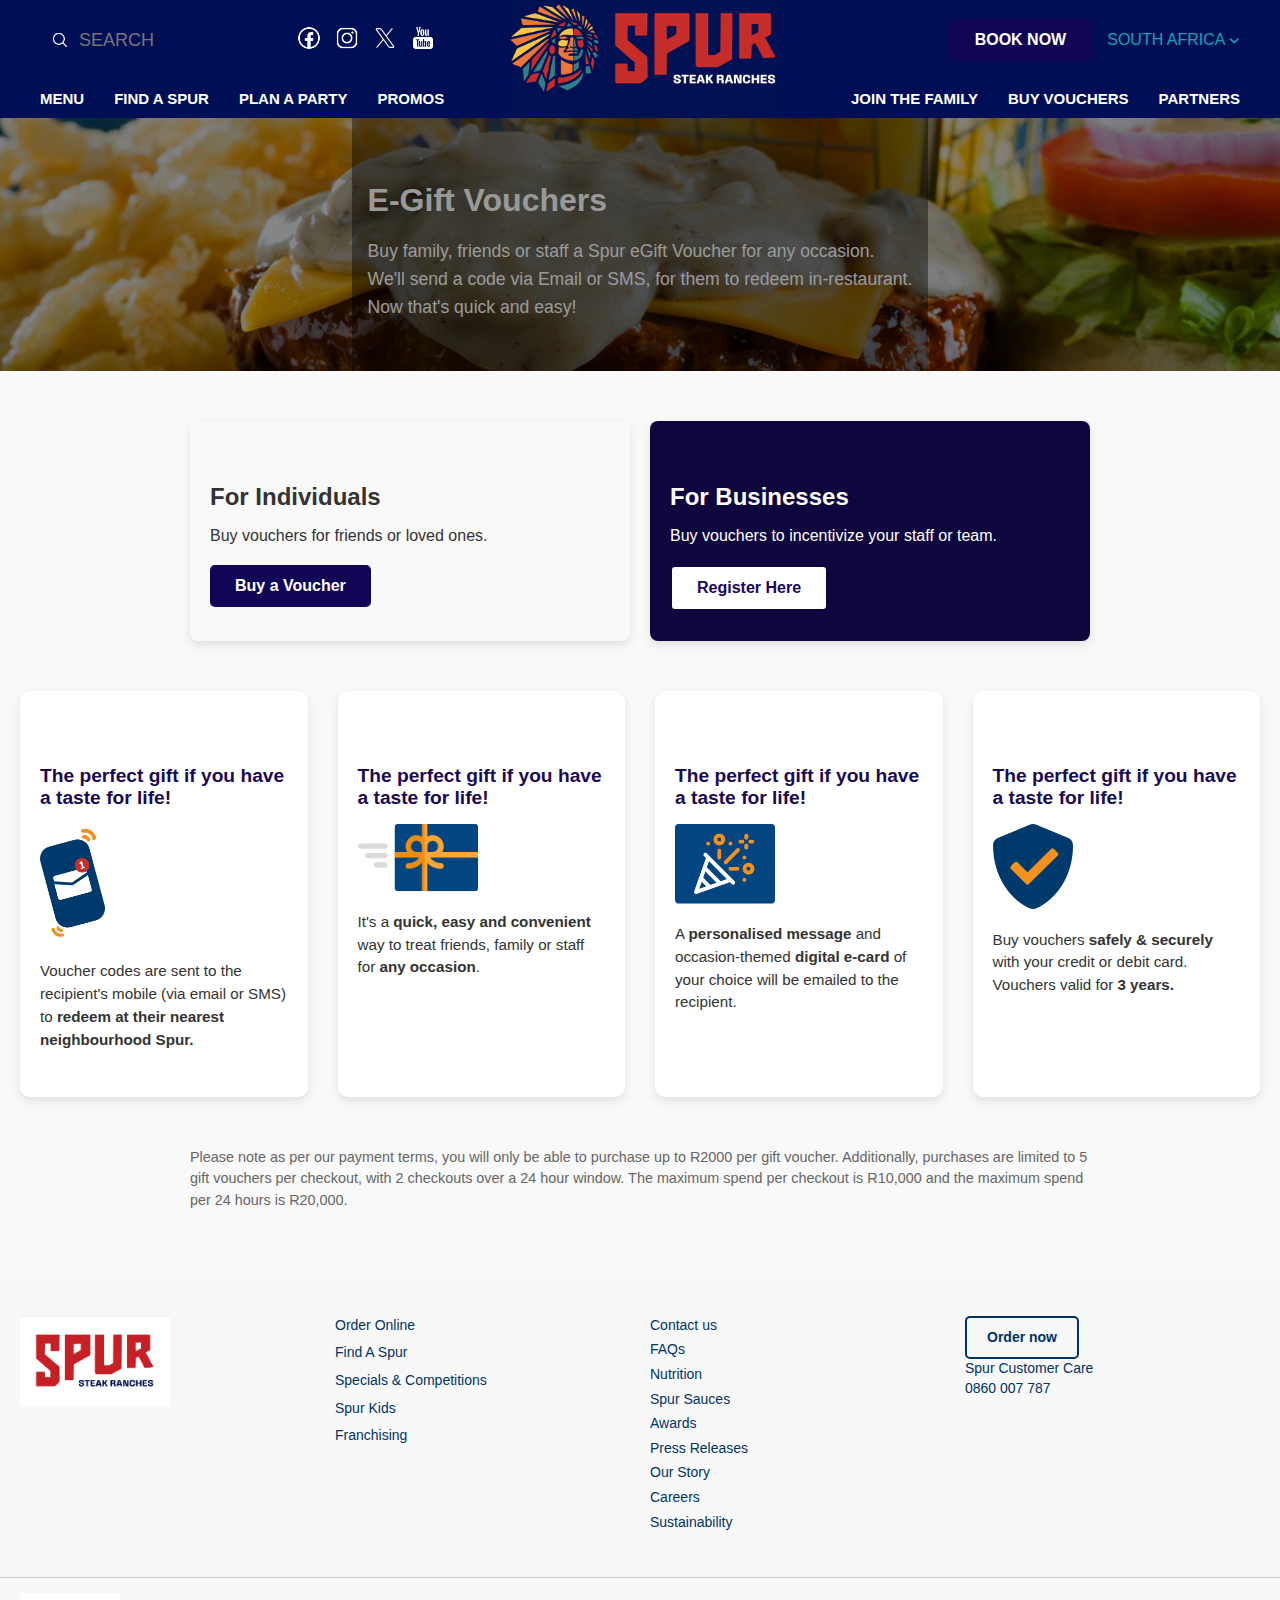
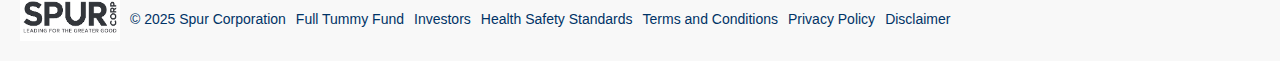
<file: buy-voucher.html>
<!DOCTYPE html>
<html lang="en">
<head>
  <meta charset="UTF-8" />
  <meta name="viewport" content="width=device-width, initial-scale=1.0" />
  <title>Find a Spur</title>
  <link rel="stylesheet" href="css/buy-voucher.css" />
  <link rel="stylesheet" href="https://cdnjs.cloudflare.com/ajax/libs/font-awesome/6.4.0/css/all.min.css" />
</head>
<body>
  <header data-component="header">
    <div class="desktop-header">

      <!-- Left Section: Search + Socials -->
      <div class="header-left">
        <div class="search">
          <img src="images/search_icon.png" alt="Search" class="search-icon" />
          <input name="keyword" type="text" placeholder="SEARCH" />
        </div>

        <div class="social-icons">
          <a href="https://www.facebook.com/SpurSteakRanches/" target="_blank">
            <img src="images/facebook_icon.png" alt="Facebook" />
          </a>
          <a href="https://www.instagram.com/SpurSteakRanches/" target="_blank">
            <img src="images/instagram_icon.png" alt="Instagram" />
          </a>
          <a href="https://twitter.com/SpurSteakRanches/" target="_blank">
            <img src="images/x_icon.png" alt="X (Twitter)" />
          </a>
          <a href="https://www.youtube.com/SpurSteakRanches" target="_blank">
            <img src="images/youtube_icon.png" alt="YouTube" />
          </a>
        </div>
      </div>

      <!-- Center Logo in Header -->
      <div class="logo">
        <a href="index.html">
          <img src="images/spur_logo.png" alt="Spur Steak Ranches Logo" />
        </a>
      </div>

      <!-- Right Section: Book Now + Country Selector -->
      <div class="header-right">
        <a href="#" class="btn btn-red btn-slim mr-0 book">
            BOOK NOW
        </a>

        <div class="country-select">
          <div class="country-label">
            SOUTH AFRICA
            <i class="country-icon fas fa-angle-down"></i>
          </div>
          <ul class="country-list">
            <li><a href="/bw">BOTSWANA</a></li>
            <li><a href="/sz">ESWATINI</a></li>
            <li><a href="/ke">KENYA</a></li>
            <li><a href="/ls">LESOTHO</a></li>
            <li><a href="/mu">MAURITIUS</a></li>
            <li><a href="/na">NAMIBIA</a></li>
            <li><a href="/ng">NIGERIA</a></li>
            <li><a href="/za">ZAMBIA</a></li>
            <li><a href="/zw">ZIMBABWE</a></li>
          </ul>
        </div>
      </div>

    </div>
  </header>

    <!-- Navigation Menu -->
    <nav class="main-nav">
    <div class="container px-0 main-bar">
        <div class="nav-group nav1">
        <div class="wrap"><a href="#">Menu</a></div>
        <div class="wrap"><a href="#">Find A Spur</a></div>
        <div class="wrap"><a href="#">Plan a party</a></div>
        <div class="wrap"><a href="#">Promos</a></div>
        </div>

        <div class="nav-group nav2">
        <div class="wrap"><a href="#">Join the family</a></div>
        <div class="wrap"><a href="#">Buy Vouchers</a></div>
        <div class="wrap"><a href="#">Partners</a></div>
        </div>
    </div>
    </nav>

<!-- Buy Voucher Header Section -->
<header class="header-banner desktop">
  <section class="text-blurb text-center">
    <h3>E-Gift Vouchers</h3>
    <p>
      Buy family, friends or staff a Spur eGift Voucher for any occasion.<br>
      We'll send a code via Email or SMS, for them to redeem in-restaurant.<br>
      Now that's quick and easy!
    </p>
    <div class="overlay"></div>
  </section>
</header>

<main class="buy-voucher">
  <!-- Button blocks -->
  <div class="button-block-wrapper">
    <section class="button-block individual-block text-center">
      <h4>For Individuals</h4>
      <p>Buy vouchers for friends or loved ones.</p>
      <a href="/za/gift-vouchers/step-1" class="btn-red">Buy a Voucher</a>
    </section>

    <section class="button-block business-block text-center">
      <h4>For Businesses</h4>
      <p>Buy vouchers to incentivize your staff or team.</p>
      <a href="https://spurcorpgifting.com/" target="_blank" class="btn-white">Register Here</a>
    </section>
  </div>

  <!-- Voucher info slides (static version) -->
  <section class="voucher-slides">
    <article class="slide text-center">
      <h6>The perfect gift if you have a taste for life!</h6>
      <div class="img-wrapper">
        <img src="images/sms.png" alt="Voucher phone" width="65">
      </div>
      <p>Voucher codes are sent to the recipient's mobile (via email or SMS) to <strong>redeem at their nearest neighbourhood Spur.</strong></p>
    </article>

    <article class="slide text-center">
      <h6>The perfect gift if you have a taste for life!</h6>
      <div class="img-wrapper">
        <img src="images/gift.png" alt="Voucher send" width="120">
      </div>
      <p>It's a <strong>quick, easy and convenient</strong> way to treat friends, family or staff for <strong>any occasion</strong>.</p>
    </article>

    <article class="slide text-center">
      <h6>The perfect gift if you have a taste for life!</h6>
      <div class="img-wrapper">
        <img src="images/persnalized message.png" alt="Voucher theme" width="100">
      </div>
      <p>A <strong>personalised message</strong> and occasion-themed <strong>digital e-card</strong> of your choice will be emailed to the recipient.</p>
    </article>

    <article class="slide text-center">
      <h6>The perfect gift if you have a taste for life!</h6>
      <div class="img-wrapper">
        <img src="images/safe.png" alt="Secure voucher" width="80">
      </div>
      <p>Buy vouchers <strong>safely & securely</strong> with your credit or debit card. Vouchers valid for <strong>3 years.</strong></p>
    </article>
  </section>

  <!-- Notice -->
  <div class="voucher-notice text-center">
    <p>
      Please note as per our payment terms, you will only be able to purchase up to R2000 per gift voucher. Additionally, purchases are limited to 5 gift vouchers per checkout, with 2 checkouts over a 24 hour window. The maximum spend per checkout is R10,000 and the maximum spend per 24 hours is R20,000.
    </p>
  </div>
</main>

<footer>
  <!-- Desktop Footer -->
  <div class="desktop-footer">
    <div class="top">
      <div>
        <img src="images/logo4.png" alt="Spur Steak Ranches logo">
      </div>
      <div class="large-menu">
        <ul>
          <li><a href="/za/spuronlineorders">Order Online</a></li>
          <li><a href="/za/find-a-spur">Find A Spur</a></li>
          <li><a href="/za/specials-and-competitions">Specials & Competitions</a></li>
          <li><a href="/za/birthdays-at-spur">Spur Kids</a></li>
          <li><a href="/za/franchise">Franchising</a></li>
        </ul>
      </div>
      <div class="small-menu">
        <div><a href="/za/contact">Contact us</a></div>
        <div><a href="/za/faq">FAQs</a></div>
        <div><a href="/uploads/bottom_nav/19707S-Nutritional-Analysis-24-FA.pdf" target="_blank">Nutrition</a></div>
        <div><a href="https://spursauces.co.za" target="_blank">Spur Sauces</a></div>
        <div><a href="/za/our-story">Awards</a></div>
        <div><a href="https://spurcorporation.com/latest-news/" target="_blank">Press Releases</a></div>
        <div><a href="/za/our-story">Our Story</a></div>
        <div><a href="/za/faq/general">Careers</a></div>
        <div><a href="/za/our-eco-journey">Sustainability</a></div>
      </div>
      <div>
        <div class="book">
          <a href="/za/spuronlineorders">Order now</a>
        </div>
        <div class="customer-care mt-3">
          <div>Spur Customer Care</div>
          <div><a href="tel:0860007787">0860 007 787</a></div>
        </div>
      </div>
    </div>
    <div class="bottom">
      <a href="https://www.spurcorporation.com/" target="_blank">
        <img src="images/logo3.png" alt="Spur Corporation logo" style="max-width: 100px;">
      </a>
      <span>© 2025 Spur Corporation</span>
      <a href="https://fulltummyfund.co.za/" target="_blank">Full Tummy Fund</a>
      <a href="/za/legal">Investors</a>
      <a href="/za/legal">Health Safety Standards</a>
      <a href="/za/legal">Terms and Conditions</a>
      <a href="/za/legal">Privacy Policy</a>
      <a href="/za/legal">Disclaimer</a>
    </div>
  </div>

  <!-- Mobile Footer -->
  <div class="mobile-footer">
    <div class="logo-wrapper mb-3">
      <img src="images/logo2.png" alt="Spur Steak Ranches logo">
    </div>
    <div class="book mb-3">
      <a href="/za/spuronlineorders">Order now</a>
    </div>
    <div class="menu-main mb-3">
      <div><a href="/za/contact">Contact us</a></div>
      <div><a href="/za/faq">FAQs</a></div>
      <div><a href="/uploads/bottom_nav/19707S-Nutritional-Analysis-24-FA.pdf" target="_blank">Nutrition</a></div>
      <div><a href="https://spursauces.co.za" target="_blank">Spur Sauces</a></div>
      <div><a href="/za/our-story">Awards</a></div>
      <div><a href="https://spurcorporation.com/latest-news/" target="_blank">Press Releases</a></div>
      <div><a href="/za/our-story">Our Story</a></div>
      <div><a href="/za/faq/general">Careers</a></div>
      <div><a href="/za/our-eco-journey">Sustainability</a></div>
    </div>
    <div class="care mb-3 text-center">
      <div class="care-title">Spur Customer Care</div>
      <div class="care-no"><a href="tel:0860 007 787">0860 007 787</a></div>
      <div><a href="/za/contact">Contact Us</a></div>
    </div>
    <div class="menu mb-3 text-center">
      <a href="https://fulltummyfund.co.za/" target="_blank">Full Tummy Fund</a> |
      <a href="/za/legal">Investors</a> |
      <a href="/za/legal">Health Safety Standards</a> |
      <a href="/za/legal">Terms and Conditions</a> |
      <a href="/za/legal">Privacy Policy</a> |
      <a href="/za/legal">Disclaimer</a>
    </div>
    <div class="logo text-center mb-2">
      <img src="images/logo3.png" alt="Spur Corporation logo" style="max-width: 100px;">
    </div>
    <div class="copyright text-center mb-4">© 2025 Spur Corporation Clone</div>
  </div>
</footer>

</body>
</html>
</file>
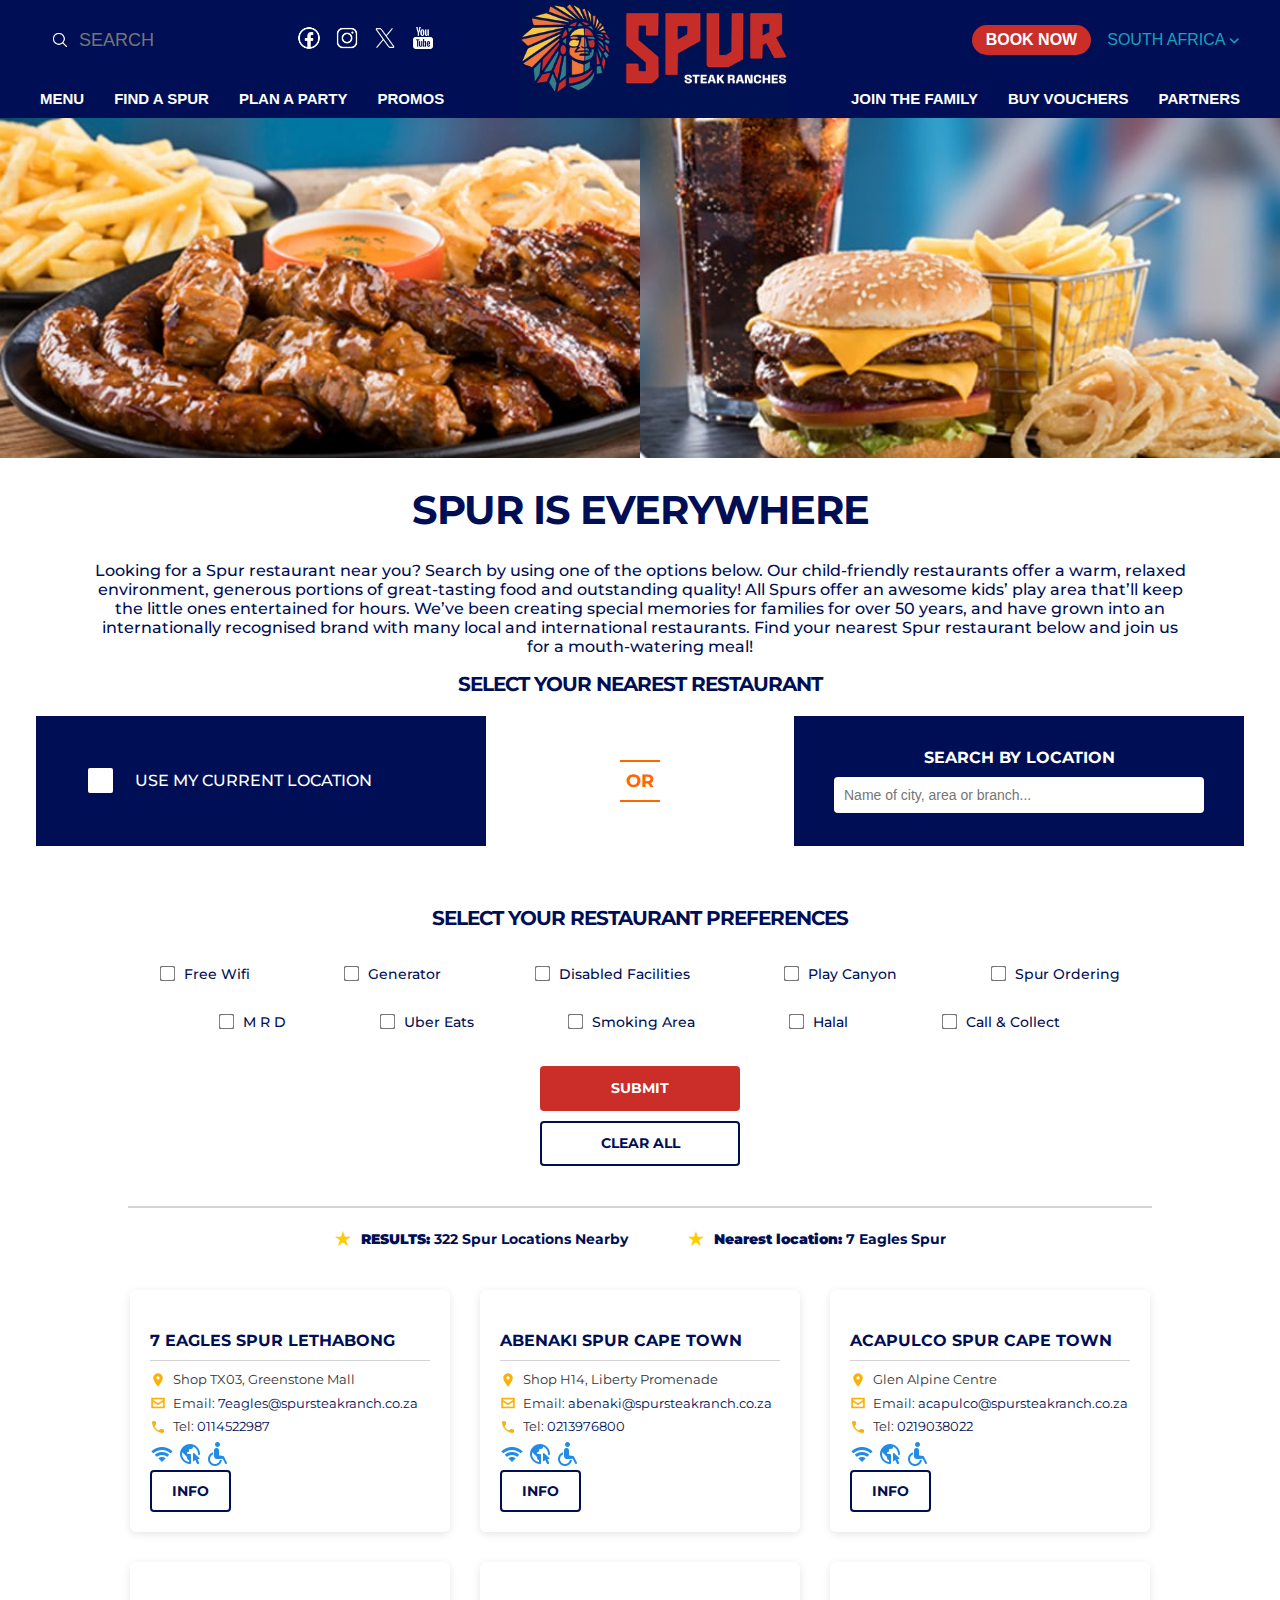
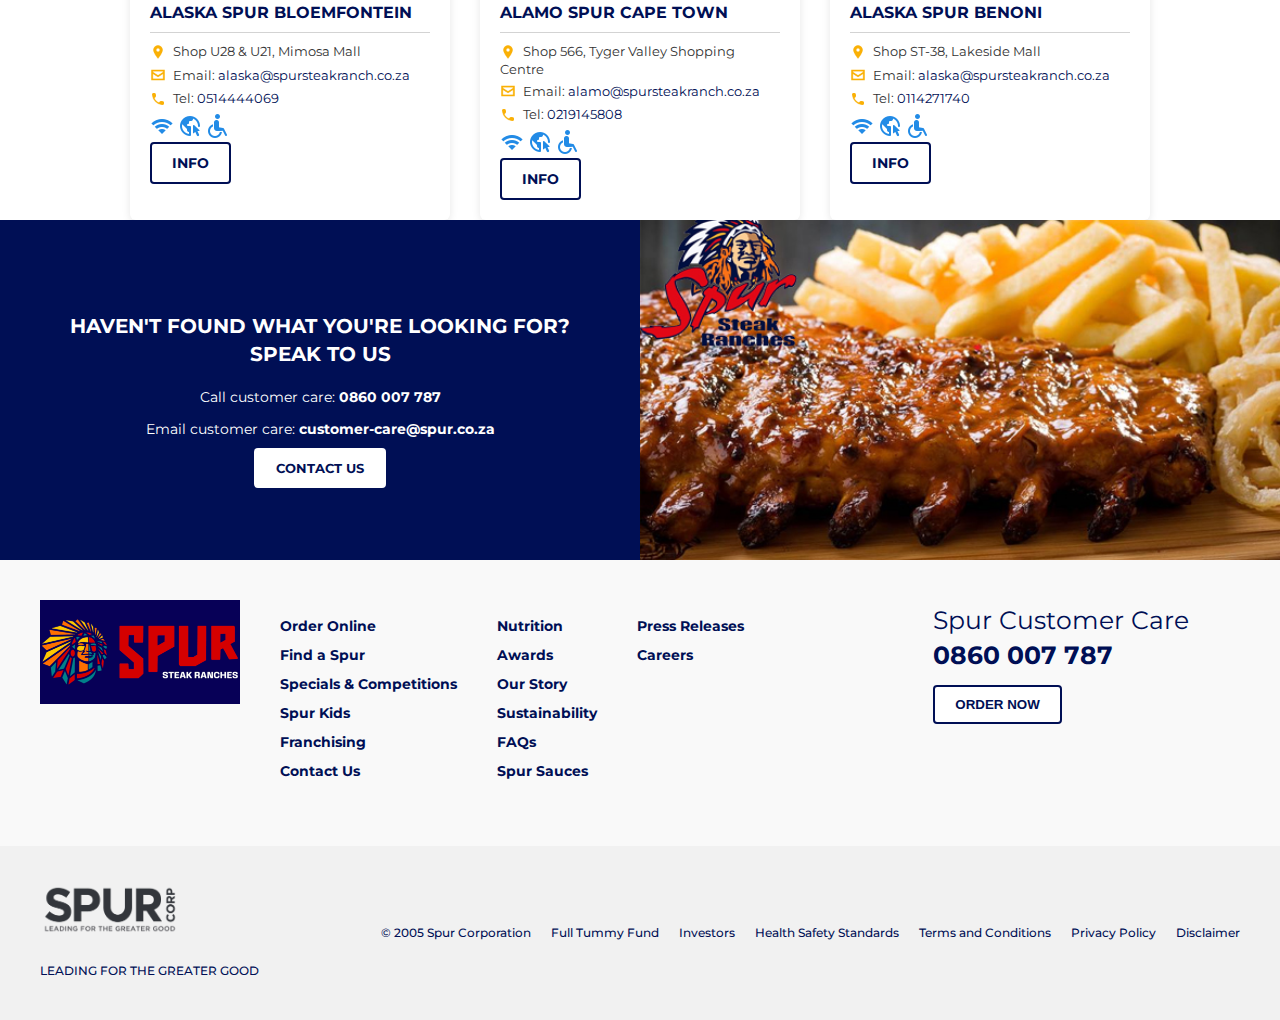
<file: find-a-spur.html>
<!DOCTYPE html>
<html lang="en">
<head>
  <meta charset="UTF-8" />
  <meta name="viewport" content="width=device-width, initial-scale=1.0" />
  <title>Find a Spur</title>
  <link rel="stylesheet" href="css/find-a-spur.css" />
  <link rel="stylesheet" href="https://cdnjs.cloudflare.com/ajax/libs/font-awesome/6.4.0/css/all.min.css" />

  <link rel="preconnect" href="https://fonts.googleapis.com">
  <link rel="preconnect" href="https://fonts.gstatic.com" crossorigin>
  <link href="https://fonts.googleapis.com/css2?family=Montserrat:ital,wght@0,100..900;1,100..900&display=swap" rel="stylesheet">
</head>
<body>
  <header data-component="header">
    <div class="desktop-header">

      <!-- Left Section: Search + Socials -->
      <div class="header-left">
        <div class="search">
          <img src="images/search_icon.png" alt="Search" class="search-icon" />
          <input name="keyword" type="text" placeholder="SEARCH" />
        </div>

        <div class="social-icons">
          <a href="https://www.facebook.com/SpurSteakRanches/" target="_blank">
            <img src="images/facebook_icon.png" alt="Facebook" />
          </a>
          <a href="https://www.instagram.com/SpurSteakRanches/" target="_blank">
            <img src="images/instagram_icon.png" alt="Instagram" />
          </a>
          <a href="https://twitter.com/SpurSteakRanches/" target="_blank">
            <img src="images/x_icon.png" alt="X (Twitter)" />
          </a>
          <a href="https://www.youtube.com/SpurSteakRanches" target="_blank">
            <img src="images/youtube_icon.png" alt="YouTube" />
          </a>
        </div>
      </div>

      <!-- Center Logo in Header -->
      <div class="logo">
        <a href="index.html">
          <img src="images/spur_logo.png" alt="Spur Steak Ranches Logo" />
        </a>
      </div>

      <!-- Right Section: Book Now + Country Selector -->
      <div class="header-right">
        <a href="#" class="btn btn-red btn-slim mr-0 book">
            BOOK NOW
        </a>

        <div class="country-select">
          <div class="country-label">
            SOUTH AFRICA
            <i class="country-icon fas fa-angle-down"></i>
          </div>
          <ul class="country-list">
            <li><a href="/bw">BOTSWANA</a></li>
            <li><a href="/sz">ESWATINI</a></li>
            <li><a href="/ke">KENYA</a></li>
            <li><a href="/ls">LESOTHO</a></li>
            <li><a href="/mu">MAURITIUS</a></li>
            <li><a href="/na">NAMIBIA</a></li>
            <li><a href="/ng">NIGERIA</a></li>
            <li><a href="/za">ZAMBIA</a></li>
            <li><a href="/zw">ZIMBABWE</a></li>
          </ul>
        </div>
      </div>

    </div>
  </header>

    <!-- Navigation Menu -->
    <nav class="main-nav">
    <div class="container px-0 main-bar">
        <div class="nav-group nav1">
        <div class="wrap"><a href="#">Menu</a></div>
        <div class="wrap"><a href="#">Find A Spur</a></div>
        <div class="wrap"><a href="#">Plan a party</a></div>
        <div class="wrap"><a href="#">Promos</a></div>
        </div>

        <div class="nav-group nav2">
        <div class="wrap"><a href="#">Join the family</a></div>
        <div class="wrap"><a href="#">Buy Vouchers</a></div>
        <div class="wrap"><a href="#">Partners</a></div>
        </div>
    </div>
    </nav> 

    <!-- Main Content -->
    <main class="main-wrapper">
      <div class="main-content1"></div>
      <div class="main-content2"></div>
    </main>

    <main class="text-center">
      <h1>Spur is everywhere</h1>
    </main>
    <main class="paragraph">
      <p>Looking for a Spur restaurant near you? Search by using one of the options below. 
        Our child-friendly restaurants offer a warm, relaxed environment, 
        generous portions of great-tasting food and outstanding quality! 
        All Spurs offer an awesome kids’ play area that’ll keep the little ones entertained for hours. 
        We’ve been creating special memories for families for over 50 years, 
        and have grown into an internationally recognised brand with many local and international restaurants. 
        Find your nearest Spur restaurant below and join us for a mouth-watering meal!</p>
    </main>
    <main class="text-center2">
      <h2>Select your nearest restaurant</h2>
    </main>

    <div class="location-options-wrapper">
  <!-- Block 1 -->
  <div class="option-box">
    <label class="custom-checkbox-label">
      <input type="checkbox" class="custom-checkbox">
      <span class="checkmark"></span>
      <span class="label-text">USE MY CURRENT LOCATION</span>
    </label>
  </div>

  <!-- OR Block -->
  <div class="or-separator">
    <span>OR</span>
  </div>

  <!-- Block 3 -->
  <div class="option-box">
    <label for="location-search" class="search-label">SEARCH BY LOCATION</label>
    <input type="text" id="location-search" placeholder="Name of city, area or branch...">
  </div>
</div>
  
  <!-- Preferences Section -->
  <div class="restaurant-preferences">
    <h3>Select your restaurant preferences</h3>

    <div class="preferences-row">
      <label><input type="checkbox"> Free Wifi</label>
      <label><input type="checkbox"> Generator</label>
      <label><input type="checkbox"> Disabled Facilities</label>
      <label><input type="checkbox"> Play Canyon</label>
      <label><input type="checkbox"> Spur Ordering</label>
    </div>

    <div class="preferences-row">
      <label><input type="checkbox"> M R D</label>
      <label><input type="checkbox"> Uber Eats</label>
      <label><input type="checkbox"> Smoking Area</label>
      <label><input type="checkbox"> Halal</label>
      <label><input type="checkbox"> Call & Collect</label>
    </div>
  </div>
  <div class="preferences-actions">
    <button class="submit-btn">SUBMIT</button>
    <button class="clear-btn">CLEAR ALL</button>
  </div>

  <!-- Divider Line -->
  <hr class="results-divider">

  <!-- Results Row -->
  <div class="results-row">
    <div class="results-block">
      <span class="yellow-icon">★</span>
      <span><strong>RESULTS:</strong> 322 Spur Locations Nearby</span>
    </div>

    <div class="results-block">
      <span class="yellow-icon">★</span>
      <span><strong>Nearest location:</strong> 7 Eagles Spur</span>
    </div>
  </div>

  <div class="restaurant-cards">
  <!-- Card 1 -->
  <div class="card">
    <h4>7 Eagles Spur Lethabong</h4>
    <hr class="card-divider">
    <p><img src="images/location_icon.png" alt="Location" class="icon"> Shop TX03, Greenstone Mall</p>
    <p><img src="images/letter_icon.png" alt="Email" class="icon"> Email: <a href="mailto:7eagles@spursteakranch.co.za">7eagles@spursteakranch.co.za</a></p>
    <p><img src="images/telephone_icon.png" alt="Phone" class="icon"> Tel: <a href="tel:0114522987">0114522987</a></p>
    <div class="amenities">
      <img src="images/wifi_icon.png" alt="Wi-Fi" class="amenity-icon">
      <img src="images/internet_icon.png" alt="Internet" class="amenity-icon">
      <img src="images/wheelchair_icon.png" alt="Wheelchair Access" class="amenity-icon">
    </div>
    <button class="info-btn">INFO</button>
  </div>

  <!-- Card 2 -->
  <div class="card">
    <h4>Abenaki Spur Cape Town</h4>
    <hr class="card-divider">
    <p><img src="images/location_icon.png" alt="Location" class="icon"> Shop H14, Liberty Promenade</p>
    <p><img src="images/letter_icon.png" alt="Email" class="icon"> Email: <a href="mailto:abenaki@spursteakranch.co.za">abenaki@spursteakranch.co.za</a></p>
    <p><img src="images/telephone_icon.png" alt="Phone" class="icon"> Tel: <a href="tel:0213976800">0213976800</a></p>
    <div class="amenities">
      <img src="images/wifi_icon.png" alt="Wi-Fi" class="amenity-icon">
      <img src="images/internet_icon.png" alt="Internet" class="amenity-icon">
      <img src="images/wheelchair_icon.png" alt="Wheelchair Access" class="amenity-icon">
    </div>
    <button class="info-btn">INFO</button>
  </div>

  <!-- Card 3 -->
  <div class="card">
    <h4>Acapulco Spur Cape Town</h4>
    <hr class="card-divider">
    <p><img src="images/location_icon.png" alt="Location" class="icon"> Glen Alpine Centre</p>
    <p><img src="images/letter_icon.png" alt="Email" class="icon"> Email: <a href="mailto:acapulco@spursteakranch.co.za">acapulco@spursteakranch.co.za</a></p>
    <p><img src="images/telephone_icon.png" alt="Phone" class="icon"> Tel: <a href="tel:0219038022">0219038022</a></p>
    <div class="amenities">
      <img src="images/wifi_icon.png" alt="Wi-Fi" class="amenity-icon">
      <img src="images/internet_icon.png" alt="Internet" class="amenity-icon">
      <img src="images/wheelchair_icon.png" alt="Wheelchair Access" class="amenity-icon">
    </div>
    <button class="info-btn">INFO</button>
  </div>

  <!-- Card 4 -->
  <div class="card">
    <h4>Alaska Spur Bloemfontein</h4>
    <hr class="card-divider">
    <p><img src="images/location_icon.png" alt="Location" class="icon"> Shop U28 & U21, Mimosa Mall</p>
    <p><img src="images/letter_icon.png" alt="Email" class="icon"> Email: <a href="mailto:alaska@spursteakranch.co.za">alaska@spursteakranch.co.za</a></p>
    <p><img src="images/telephone_icon.png" alt="Phone" class="icon"> Tel: <a href="tel:0514444069">0514444069</a></p>
    <div class="amenities">
      <img src="images/wifi_icon.png" alt="Wi-Fi" class="amenity-icon">
      <img src="images/internet_icon.png" alt="Internet" class="amenity-icon">
      <img src="images/wheelchair_icon.png" alt="Wheelchair Access" class="amenity-icon">
    </div>
    <button class="info-btn">INFO</button>
  </div>

  <!-- Card 5 -->
  <div class="card">
    <h4>Alamo Spur Cape Town</h4>
    <hr class="card-divider">
    <p><img src="images/location_icon.png" alt="Location" class="icon"> Shop 566, Tyger Valley Shopping Centre</p>
    <p><img src="images/letter_icon.png" alt="Email" class="icon"> Email: <a href="mailto:alamo@spursteakranch.co.za">alamo@spursteakranch.co.za</a></p>
    <p><img src="images/telephone_icon.png" alt="Phone" class="icon"> Tel: <a href="tel:0219145808">0219145808</a></p>
    <div class="amenities">
      <img src="images/wifi_icon.png" alt="Wi-Fi" class="amenity-icon">
      <img src="images/internet_icon.png" alt="Internet" class="amenity-icon">
      <img src="images/wheelchair_icon.png" alt="Wheelchair Access" class="amenity-icon">
    </div>
    <button class="info-btn">INFO</button>
  </div>

  <!-- Card 6 -->
  <div class="card">
    <h4>Alaska Spur Benoni</h4>
    <hr class="card-divider">
    <p><img src="images/location_icon.png" alt="Location" class="icon"> Shop ST-38, Lakeside Mall</p>
    <p><img src="images/letter_icon.png" alt="Email" class="icon"> Email: <a href="mailto:alaska@spursteakranch.co.za">alaska@spursteakranch.co.za</a></p>
    <p><img src="images/telephone_icon.png" alt="Phone" class="icon"> Tel: <a href="tel:0114271740">0114271740</a></p>
    <div class="amenities">
      <img src="images/wifi_icon.png" alt="Wi-Fi" class="amenity-icon">
      <img src="images/internet_icon.png" alt="Internet" class="amenity-icon">
      <img src="images/wheelchair_icon.png" alt="Wheelchair Access" class="amenity-icon">
    </div>
    <button class="info-btn">INFO</button>
  </div>
</div>

  <div class="contact-wrapper">
    <!-- Left Panel: Contact Info -->
    <div class="contact-left">
      <div class="contact-overlay">
        <h3>HAVEN'T FOUND WHAT YOU'RE LOOKING FOR?<br>SPEAK TO US</h3>
        <p>Call customer care: <strong>0860 007 787</strong></p>
        <p>Email customer care: <strong>customer-care@spur.co.za</strong></p>
        <button class="contact-btn">CONTACT US</button>
      </div>
    </div>

    <!-- Right Panel: Food Image -->
    <div class="contact-right"></div>
  </div>

  <div class="spur-nav-section">
  <!-- Logo -->
  <div class="spur-nav-logo">
    <img src="images/Spur-LogoMain.png" alt="Spur Steak Ranches Logo">
  </div>

  <!-- Navigation Links -->
  <div class="spur-nav-links">
    <ul>
      <li><a href="#">Order Online</a></li>
      <li><a href="#">Find a Spur</a></li>
      <li><a href="#">Specials & Competitions</a></li>
      <li><a href="#">Spur Kids</a></li>
      <li><a href="#">Franchising</a></li>
      <li><a href="#">Contact Us</a></li>
    </ul>
    <ul>
      <li><a href="#">Nutrition</a></li>
      <li><a href="#">Awards</a></li>
      <li><a href="#">Our Story</a></li>
      <li><a href="#">Sustainability</a></li>
      <li><a href="#">FAQs</a></li>
      <li><a href="#">Spur Sauces</a></li>
    </ul>
    <ul>
      <li><a href="#">Press Releases</a></li>
      <li><a href="#">Careers</a></li>
    </ul>
  </div>

  <!-- Customer Care -->
  <div class="spur-nav-contact">
    <p>Spur Customer Care</p>
    <p class="spur-care-number">0860 007 787</p>
      <button class="spur-order-btn">ORDER NOW</button>
  </div>
</div>
  <footer class="spur-footer">
  <div class="footer-left">
    <img src="images/SpurCorp.png" alt="Spur Corp Logo">
    <p class="footer-tagline">LEADING FOR THE GREATER GOOD</p>
  </div>

  <div class="footer-links">
    <a href="#">© 2005 Spur Corporation</a>
    <a href="#">Full Tummy Fund</a>
    <a href="#">Investors</a>
    <a href="#">Health Safety Standards</a>
    <a href="#">Terms and Conditions</a>
    <a href="#">Privacy Policy</a>
    <a href="#">Disclaimer</a>
  </div>
</footer>

</html>
</body>
</file>
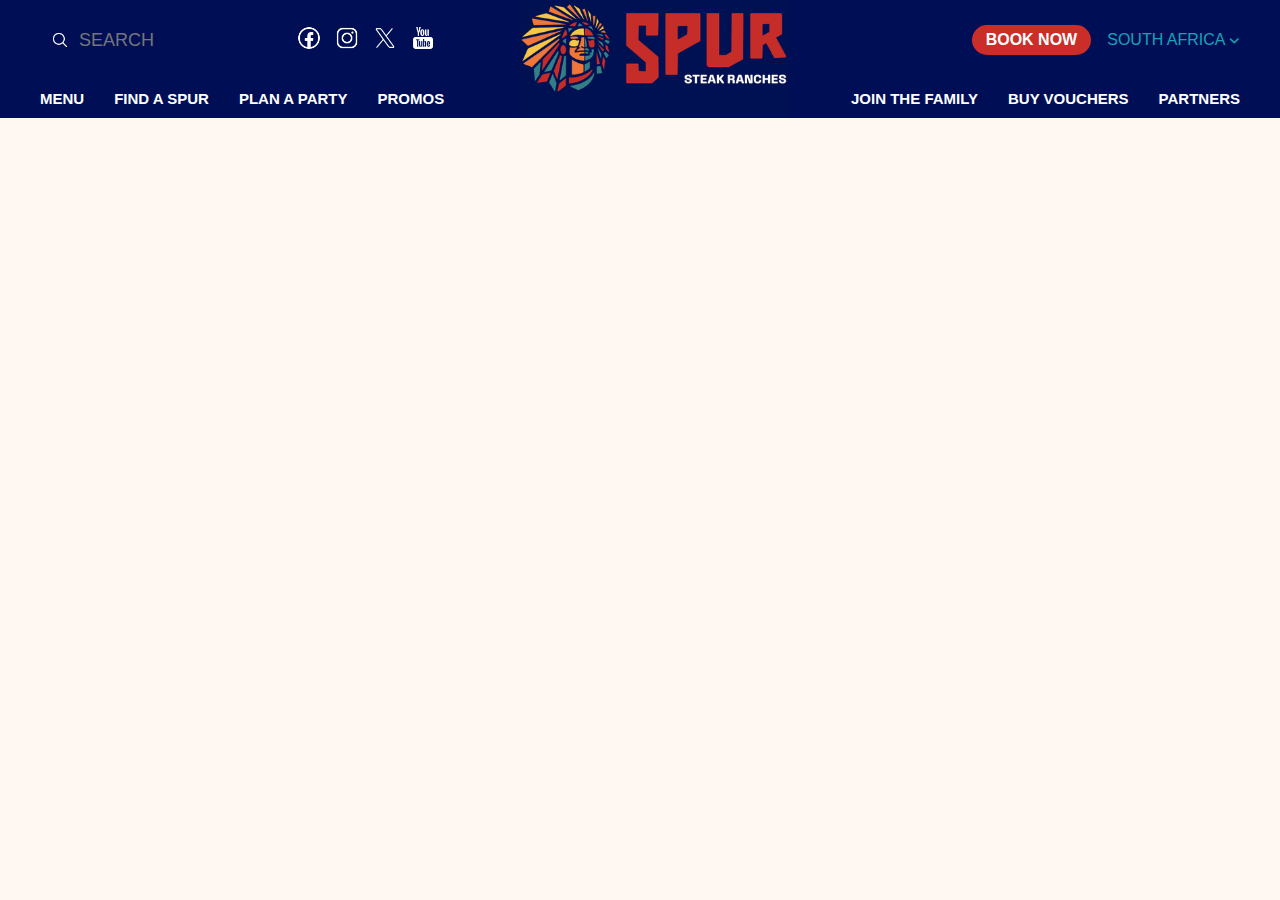
<file: header.html>
<!DOCTYPE html>
<html lang="en">
<head>
  <meta charset="UTF-8" />
  <meta name="viewport" content="width=device-width, initial-scale=1.0" />
  <title>Find a Spur</title>
  <link rel="stylesheet" href="css/header.css" />
  <link rel="stylesheet" href="https://cdnjs.cloudflare.com/ajax/libs/font-awesome/6.4.0/css/all.min.css" />
</head>
<body>
  <header data-component="header">
    <div class="desktop-header">

      <!-- Left Section: Search + Socials -->
      <div class="header-left">
        <div class="search">
          <img src="images/search_icon.png" alt="Search" class="search-icon" />
          <input name="keyword" type="text" placeholder="SEARCH" />
        </div>

        <div class="social-icons">
          <a href="https://www.facebook.com/SpurSteakRanches/" target="_blank">
            <img src="images/facebook_icon.png" alt="Facebook" />
          </a>
          <a href="https://www.instagram.com/SpurSteakRanches/" target="_blank">
            <img src="images/instagram_icon.png" alt="Instagram" />
          </a>
          <a href="https://twitter.com/SpurSteakRanches/" target="_blank">
            <img src="images/x_icon.png" alt="X (Twitter)" />
          </a>
          <a href="https://www.youtube.com/SpurSteakRanches" target="_blank">
            <img src="images/youtube_icon.png" alt="YouTube" />
          </a>
        </div>
      </div>

      <!-- Center Logo in Header -->
      <div class="logo">
        <a href="index.html">
          <img src="images/spur_logo.png" alt="Spur Steak Ranches Logo" />
        </a>
      </div>

      <!-- Right Section: Book Now + Country Selector -->
      <div class="header-right">
        <a href="#" class="btn btn-red btn-slim mr-0 book">
            BOOK NOW
        </a>

        <div class="country-select">
          <div class="country-label">
            SOUTH AFRICA
            <i class="country-icon fas fa-angle-down"></i>
          </div>
          <ul class="country-list">
            <li><a href="/bw">BOTSWANA</a></li>
            <li><a href="/sz">ESWATINI</a></li>
            <li><a href="/ke">KENYA</a></li>
            <li><a href="/ls">LESOTHO</a></li>
            <li><a href="/mu">MAURITIUS</a></li>
            <li><a href="/na">NAMIBIA</a></li>
            <li><a href="/ng">NIGERIA</a></li>
            <li><a href="/za">ZAMBIA</a></li>
            <li><a href="/zw">ZIMBABWE</a></li>
          </ul>
        </div>
      </div>

    </div>
  </header>

    <!-- Navigation Menu -->
    <nav class="main-nav">
    <div class="container px-0 main-bar">
        <div class="nav-group nav1">
        <div class="wrap"><a href="#">Menu</a></div>
        <div class="wrap"><a href="#">Find A Spur</a></div>
        <div class="wrap"><a href="#">Plan a party</a></div>
        <div class="wrap"><a href="#">Promos</a></div>
        </div>

        <div class="nav-group nav2">
        <div class="wrap"><a href="#">Join the family</a></div>
        <div class="wrap"><a href="#">Buy Vouchers</a></div>
        <div class="wrap"><a href="#">Partners</a></div>
        </div>
    </div>
    </nav>

</body>
</html>
</file>
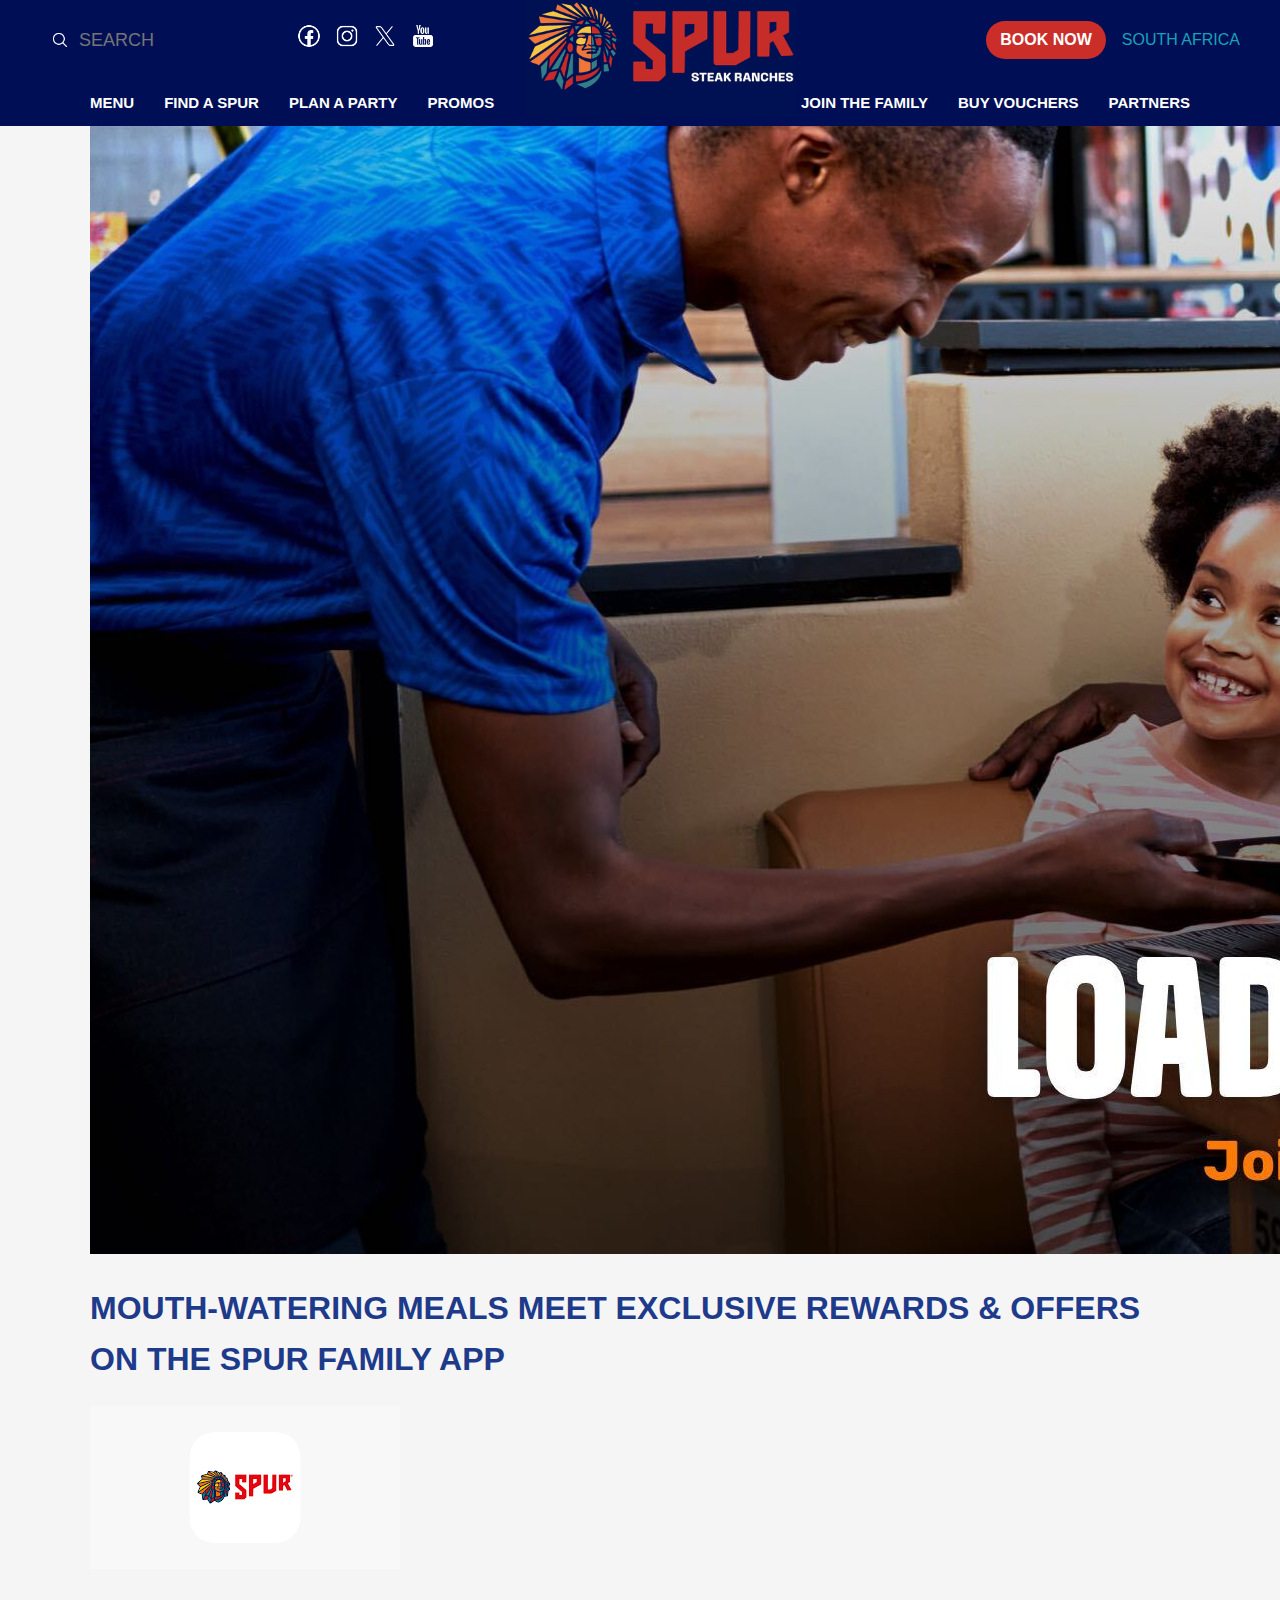
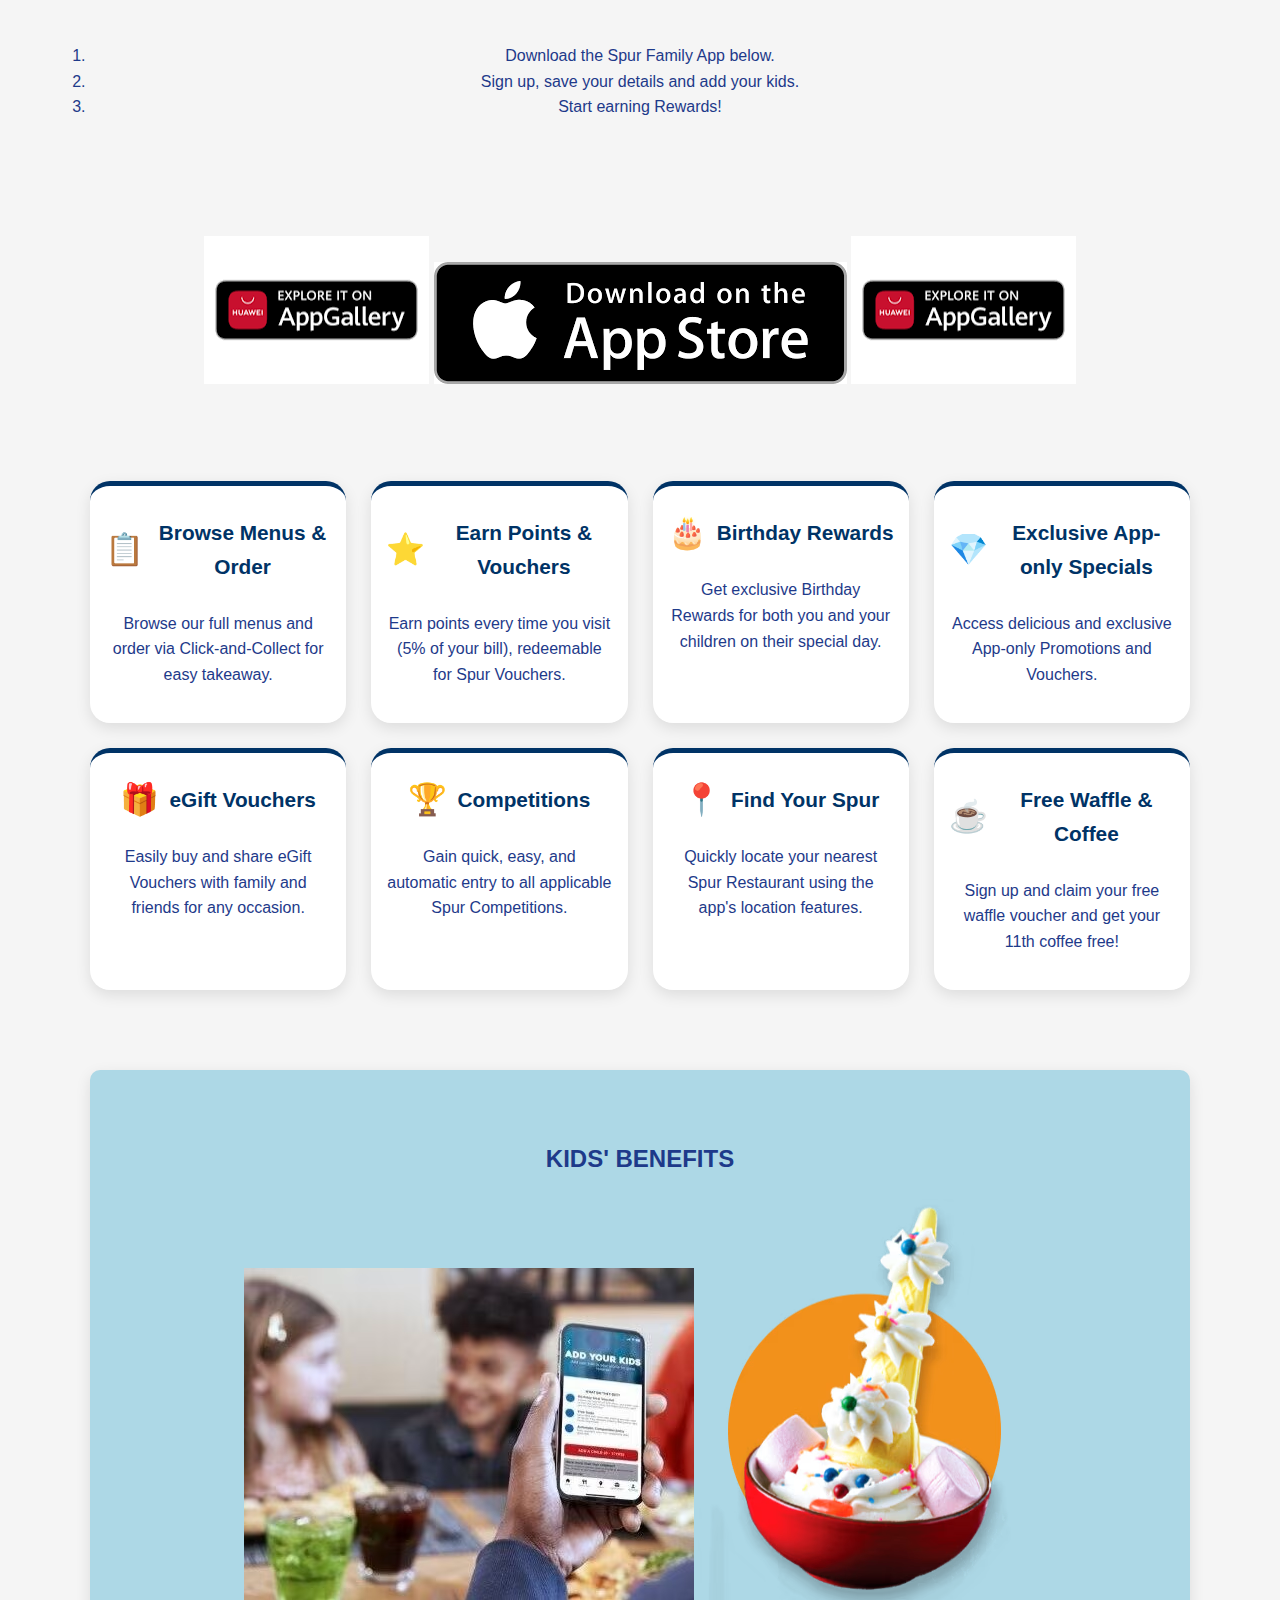
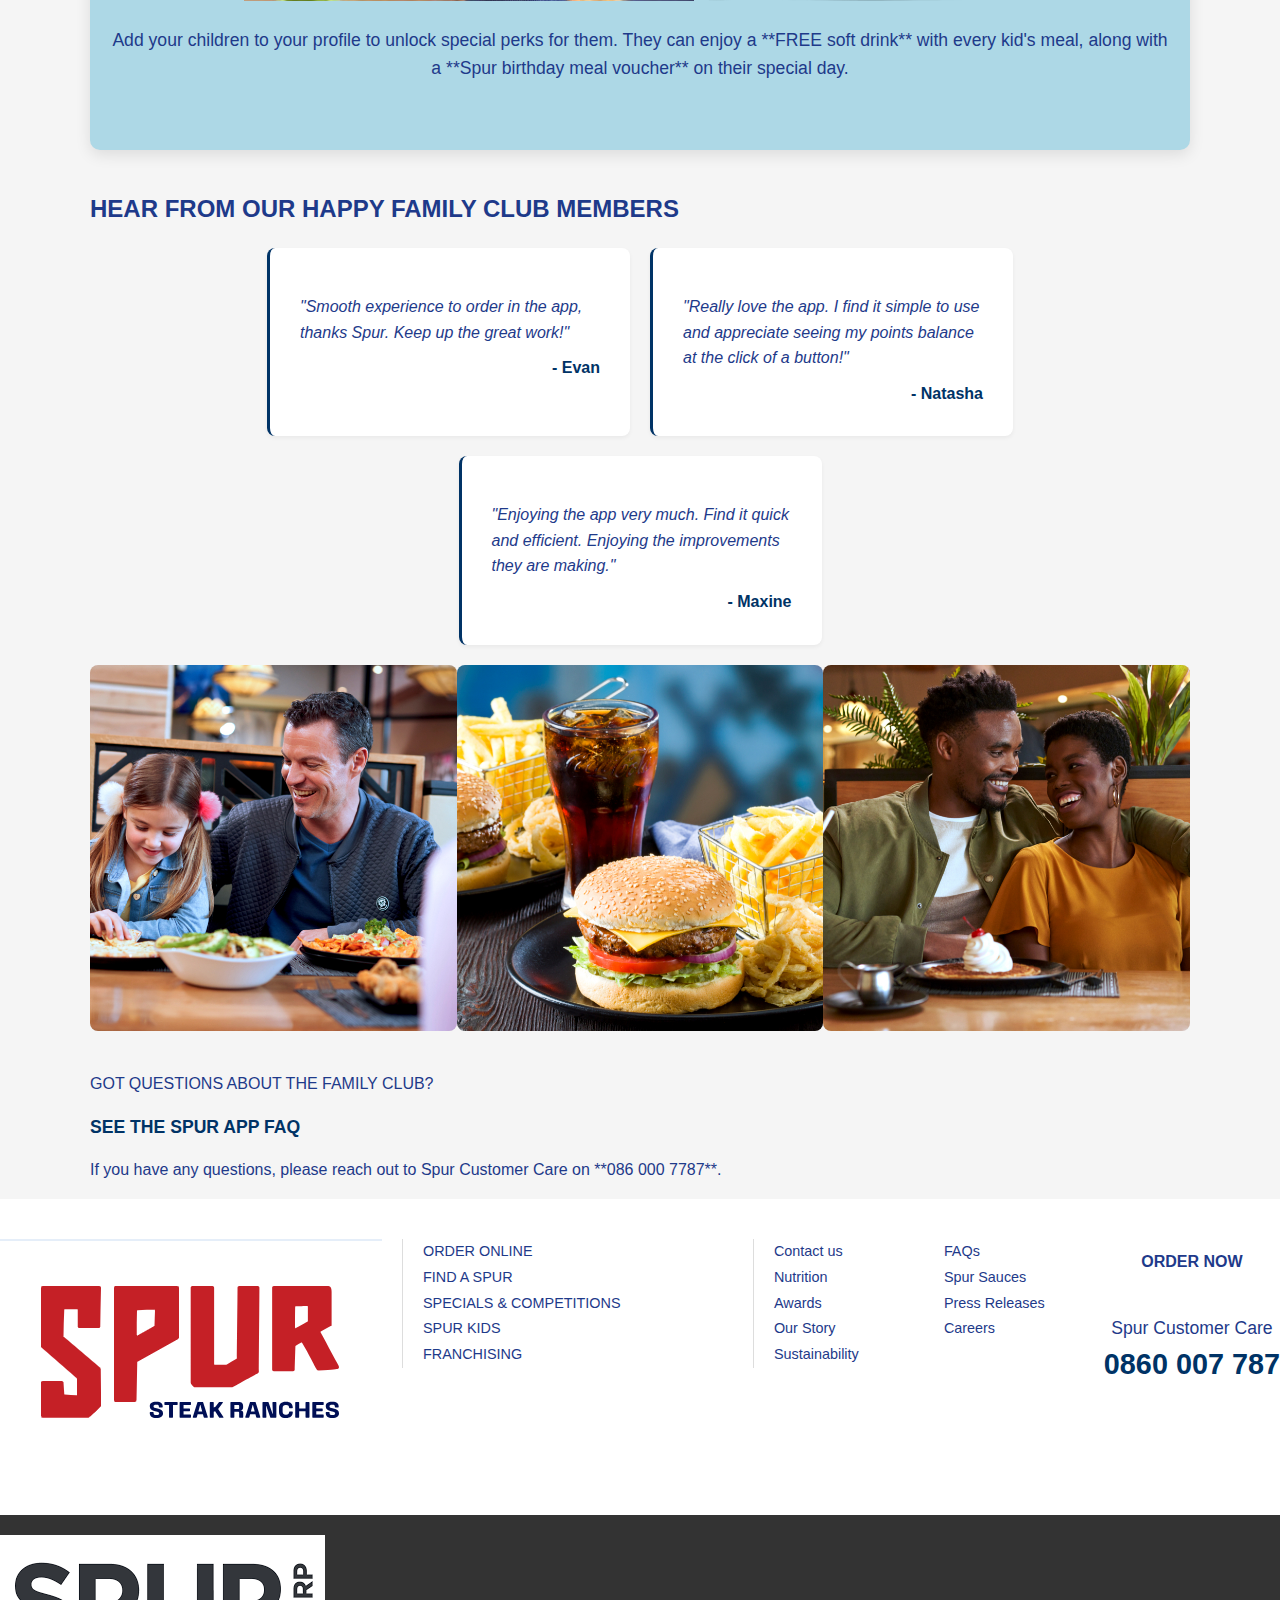
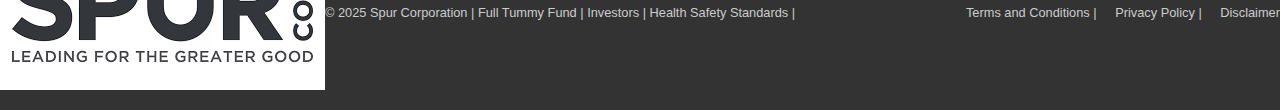
<file: join-the-family.html>
<!DOCTYPE html>
<html lang="en">
<head>
  <meta charset="UTF-8" />
  <meta name="viewport" content="width=device-width, initial-scale=1.0" />
  <title>Find a Spur</title>
  <link rel="stylesheet" href="css/header.css" />
  <link rel="stylesheet" href="join-style.css" />
</head>
<body>
  <header data-component="header">
    <div class="desktop-header">

      <!-- Left Section: Search + Socials -->
      <div class="header-left">
        <div class="search">
          <img src="images/search_icon.png" alt="Search" class="search-icon" />
          <input name="keyword" type="text" placeholder="SEARCH" />
        </div>

        <div class="social-icons">
          <a href="https://www.facebook.com/SpurSteakRanches/" target="_blank">
            <img src="images/facebook_icon.png" alt="Facebook" />
          </a>
          <a href="https://www.instagram.com/SpurSteakRanches/" target="_blank">
            <img src="images/instagram_icon.png" alt="Instagram" />
          </a>
          <a href="https://twitter.com/SpurSteakRanches/" target="_blank">
            <img src="images/x_icon.png" alt="X (Twitter)" />
          </a>
          <a href="https://www.youtube.com/SpurSteakRanches" target="_blank">
            <img src="images/youtube_icon.png" alt="YouTube" />
          </a>
        </div>
      </div>

      <!-- Center Logo in Header -->
      <div class="logo">
        <a href="index.html">
          <img src="images/spur_logo.png" alt="Spur Steak Ranches Logo" />
        </a>
      </div>

      <!-- Right Section: Book Now + Country Selector -->
      <div class="header-right">
        <a href="#" class="btn btn-red btn-slim mr-0 book">
            BOOK NOW
        </a>

        <div class="country-select">
          <div class="country-label">
            SOUTH AFRICA
            <i class="country-icon fas fa-angle-down"></i>
          </div>
          <ul class="country-list">
            <li><a href="/bw">BOTSWANA</a></li>
            <li><a href="/sz">ESWATINI</a></li>
            <li><a href="/ke">KENYA</a></li>
            <li><a href="/ls">LESOTHO</a></li>
            <li><a href="/mu">MAURITIUS</a></li>
            <li><a href="/na">NAMIBIA</a></li>
            <li><a href="/ng">NIGERIA</a></li>
            <li><a href="/za">ZAMBIA</a></li>
            <li><a href="/zw">ZIMBABWE</a></li>
          </ul>
        </div>
      </div>

    </div>
  </header>

    <!-- Navigation Menu -->
    <nav class="main-nav">
    <div class="container px-0 main-bar">
        <div class="nav-group nav1">
        <div class="wrap"><a href="#">Menu</a></div>
        <div class="wrap"><a href="#">Find A Spur</a></div>
        <div class="wrap"><a href="#">Plan a party</a></div>
        <div class="wrap"><a href="#">Promos</a></div>
        </div>

        <div class="nav-group nav2">
        <div class="wrap"><a href="#">Join the family</a></div>
        <div class="wrap"><a href="#">Buy Vouchers</a></div>
        <div class="wrap"><a href="#">Partners</a></div>
        </div>
    </div>
    </nav>

    <!--add your code here-->

    <main class="container">

        <section class="hero-image">
         <img src="images/family.jpg" alt="Hero Image">
         <h1>MOUTH-WATERING MEALS MEET EXCLUSIVE REWARDS & OFFERS ON THE SPUR FAMILY APP</h1>
        </section>
        <img src="images/spur family.png">

         <ol class="join-steps">
        <li>Download the <span class="highlight">Spur Family App</span> below.</li>
        <li>Sign up, save your details and add your kids.</li>
        <li>Start earning Rewards!</li>
      </ol>

        <section class="join-steps">
       <img src="images/app gallery.png">
      
       <img src="images/App Store.png"> 
      
      <img src="images/app gallery.png"> 
      </section>

            <section class="benefits-grid">
            <div class="benefit-item">
                <h4><span class="icon">📋</span> Browse Menus & Order</h4>
                <p>Browse our full menus and order via Click-and-Collect for easy takeaway.</p>
            </div>
            <div class="benefit-item">
                <h4><span class="icon">⭐</span> Earn Points & Vouchers</h4>
                <p>Earn points every time you visit (5% of your bill), redeemable for Spur Vouchers.</p>
            </div>
            <div class="benefit-item">
                <h4><span class="icon">🎂</span> Birthday Rewards</h4>
                <p>Get exclusive Birthday Rewards for both you and your children on their special day.</p>
            </div>
            <div class="benefit-item">
                <h4><span class="icon">💎</span> Exclusive App-only Specials</h4>
                <p>Access delicious and exclusive App-only Promotions and Vouchers.</p>
            </div>
            <div class="benefit-item">
                <h4><span class="icon">🎁</span> eGift Vouchers</h4>
                <p>Easily buy and share eGift Vouchers with family and friends for any occasion.</p>
            </div>
            <div class="benefit-item">
                <h4><span class="icon">🏆</span> Competitions</h4>
                <p>Gain quick, easy, and automatic entry to all applicable Spur Competitions.</p>
            </div>
            <div class="benefit-item">
                <h4><span class="icon">📍</span> Find Your Spur</h4>
                <p>Quickly locate your nearest Spur Restaurant using the app's location features.</p>
            </div>
            <div class="benefit-item">
                <h4><span class="icon">☕</span> Free Waffle & Coffee</h4>
                <p>Sign up and claim your free waffle voucher and get your 11th coffee free!</p>
            </div>
        </section>

        

        <section class="kids-benefits">
            <h2>KIDS' BENEFITS</h2>
            <img src="images/add your kids.avif">
            <img src="images/bowl.avif">
            <p>
                Add your children to your profile to unlock special perks for them. They can enjoy a **FREE soft drink** with every kid's meal, along with a **Spur birthday meal voucher** on their special day.
            </p>
        </section>

        <section class="testimonials">
            <h2>HEAR FROM OUR HAPPY FAMILY CLUB MEMBERS</h2>
            <div class="testimonial-list">
                <div class="testimonial-card">
                    <p>"Smooth experience to order in the app, thanks Spur. Keep up the great work!"</p>
                    <span>- Evan</span>
                </div>
                <div class="testimonial-card">
                    <p>"Really love the app. I find it simple to use and appreciate seeing my points balance at the click of a button!"</p>
                    <span>- Natasha</span>
                </div>
                <div class="testimonial-card">
                    <p>"Enjoying the app very much. Find it quick and efficient. Enjoying the improvements they are making."</p>
                    <span>- Maxine</span>
                </div>

                <!-- 3-IMAGE EQUAL COLLAGE -->
             <section class="collage-equal">
                 <div class="collage-equal__item">
                  <img src="images/bottom-block-1.jpg" alt="Collage Image 1" style="width:100%; height:100%; object-fit:cover; border-radius:8px;">
                  </div>
                  <div class="collage-equal__item">
                  <img src="images/bottom-block-2.jpg" alt="Collage Image 2" style="width:100%; height:100%; object-fit:cover; border-radius:8px;">
                  </div>
                  <div class="collage-equal__item">
                  <img src="images/bottom-block-3.jpg" alt="Collage Image 3" style="width:100%; height:100%; object-fit:cover; border-radius:8px;">
                  </div>
              </section>

                
            </div>
            <div style="margin-top: 40px;">
                <p>GOT QUESTIONS ABOUT THE FAMILY CLUB?</p>
                <a href="#" class="faq-link">SEE THE SPUR APP FAQ</a>
                <p>If you have any questions, please reach out to Spur Customer Care on **086 000 7787**.</p>
            </div>
        </section>

    </main>

  <!-- Main footer with links and CTA -->
    <footer class="main-footer">
        <div class="max-width-container">
            <div class="footer-grid">

                <!-- Logo Column -->
                <div class="col-logo">
                    <!-- Placeholder for the Red Spur Steak Ranches logo -->
                <img src="images/logo4.png">
                </div>

                <!-- Links Column 1 -->
                <div class="col-links-1">
                    <ul>
                        <li><a href="#">ORDER ONLINE</a></li>
                        <li><a href="#">FIND A SPUR</a></li>
                        <li><a href="#">SPECIALS & COMPETITIONS</a></li>
                        <li><a href="#">SPUR KIDS</a></li>
                        <li><a href="#">FRANCHISING</a></li>
                    </ul>
                </div>

                <!-- Links Column 2 -->
                <div class="col-links-2">
                    <ul>
                        <li><a href="#">Contact us</a></li>
                        <li><a href="#">Nutrition</a></li>
                        <li><a href="#">Awards</a></li>
                        <li><a href="#">Our Story</a></li>
                        <li><a href="#">Sustainability</a></li>
                        <li><a href="#">FAQs</a></li>
                        <li><a href="#">Spur Sauces</a></li>
                        <li><a href="#">Press Releases</a></li>
                        <li><a href="#">Careers</a></li>
                    </ul>
                </div>

                <!-- CTA/Contact Column -->
                <div class="col-cta">
                    <a href="#" class="btn-order-now">ORDER NOW</a>
                    <h4>Spur Customer Care</h4>
                    <div class="phone-number">0860 007 787</div>
                </div>
            </div>
        </div>
    </footer>

    <!-- Copyright and Legal Section -->
    <footer class="copyright-footer">
        <div class="max-width-container">
            <div class="copyright-content">
                <div class="corp-logo-section">
                    <!-- Placeholder for Spur Corp Logo -->
                    <img src="images/logo3.png">
                    <span>© 2025 Spur Corporation | Full Tummy Fund | Investors | Health Safety Standards |</span>
                </div>
                <div class="legal-links">
                    <a href="#">Terms and Conditions</a> |
                    <a href="#">Privacy Policy</a> |
                    <a href="#">Disclaimer</a>
                </div>
            </div>
        </div>
    </footer>
</body>
</html>
</file>
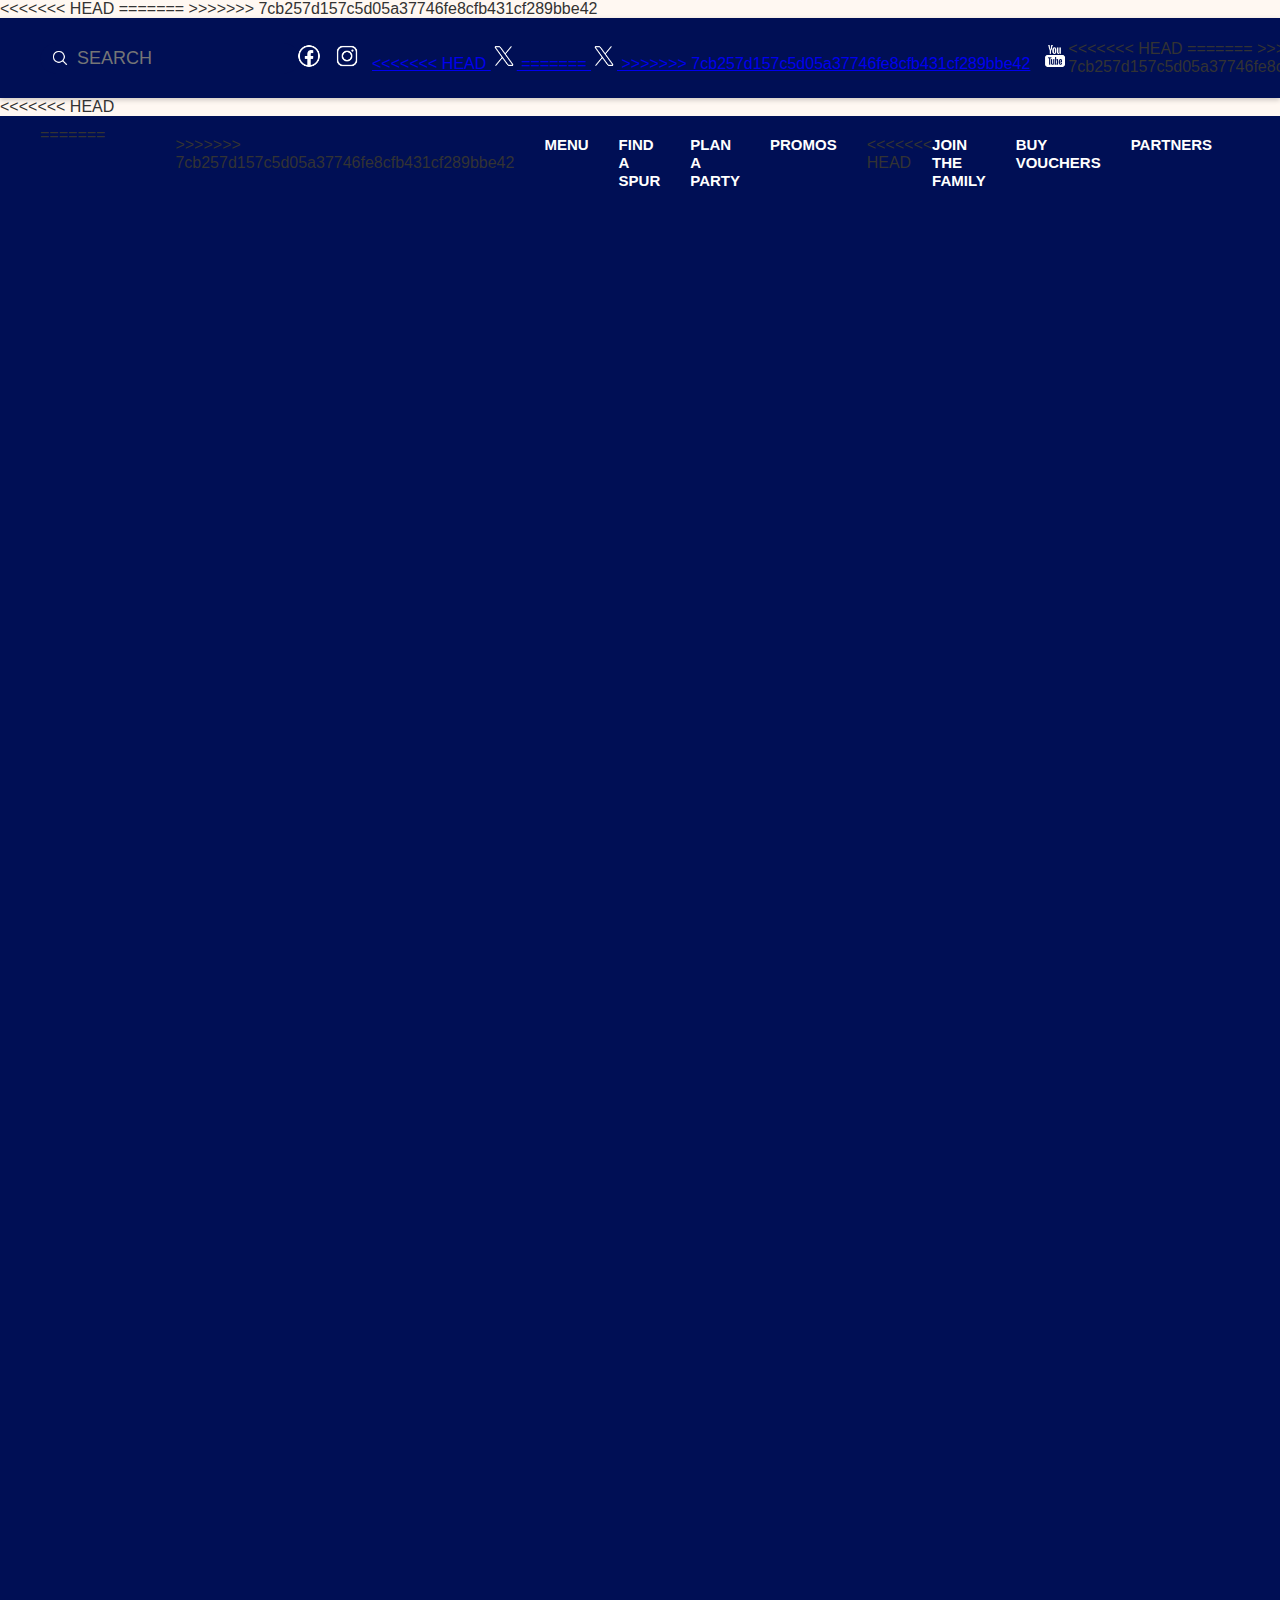
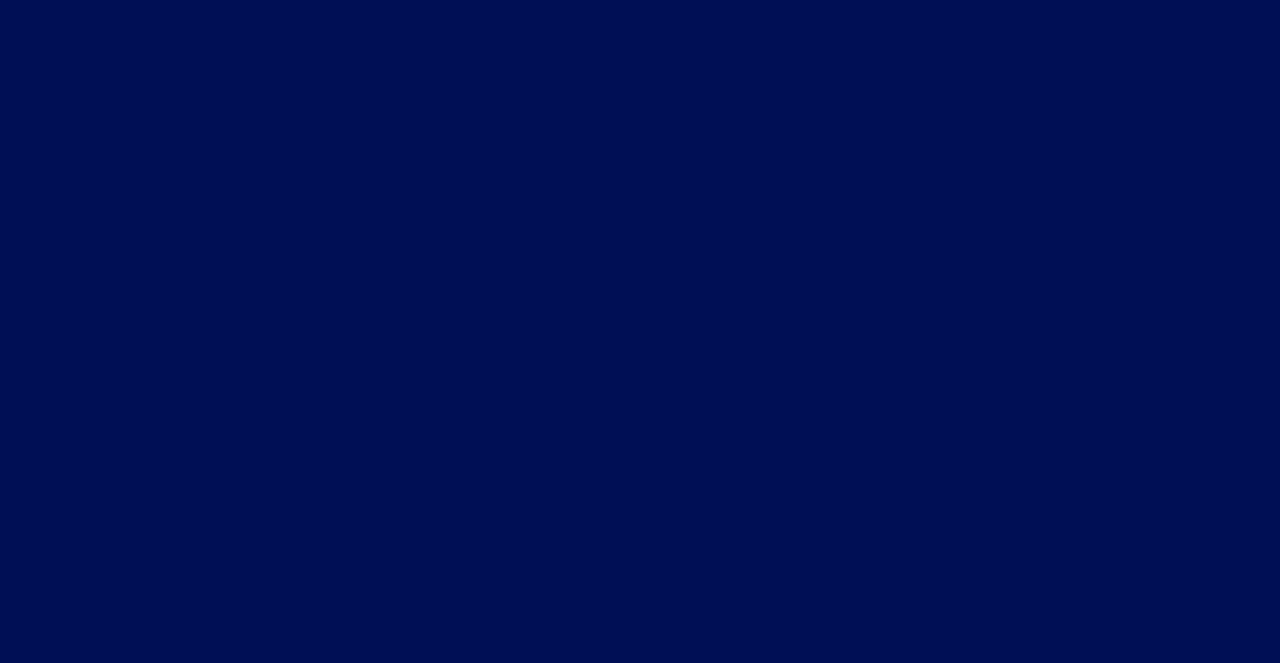
<file: promos.html>
<!DOCTYPE html>
<html lang="en">
<head>
  <meta charset="UTF-8" />
  <meta name="viewport" content="width=device-width, initial-scale=1.0" />
<<<<<<< HEAD
  <title>Spur Promotions</title>
  <link rel="stylesheet" href="style.css" />
  <!-- Font Awesome for icons -->
  <link rel="stylesheet" href="" />
</head>
<body>
  <!-- ===== HEADER ===== -->
=======
  <title>Find a Spur</title>
  <link rel="stylesheet" href="css/promos.css" />
  <link rel="stylesheet" href="https://cdnjs.cloudflare.com/ajax/libs/font-awesome/6.4.0/css/all.min.css" />
</head>
<body>
>>>>>>> 7cb257d157c5d05a37746fe8cfb431cf289bbe42
  <header data-component="header">
    <div class="desktop-header">

      <!-- Left Section: Search + Socials -->
      <div class="header-left">
        <div class="search">
          <img src="images/search_icon.png" alt="Search" class="search-icon" />
          <input name="keyword" type="text" placeholder="SEARCH" />
        </div>

        <div class="social-icons">
          <a href="https://www.facebook.com/SpurSteakRanches/" target="_blank">
            <img src="images/facebook_icon.png" alt="Facebook" />
          </a>
          <a href="https://www.instagram.com/SpurSteakRanches/" target="_blank">
            <img src="images/instagram_icon.png" alt="Instagram" />
          </a>
          <a href="https://twitter.com/SpurSteakRanches/" target="_blank">
<<<<<<< HEAD
            <img src="images/x_icon.png" alt="Twitter" />
=======
            <img src="images/x_icon.png" alt="X (Twitter)" />
>>>>>>> 7cb257d157c5d05a37746fe8cfb431cf289bbe42
          </a>
          <a href="https://www.youtube.com/SpurSteakRanches" target="_blank">
            <img src="images/youtube_icon.png" alt="YouTube" />
          </a>
        </div>
      </div>

<<<<<<< HEAD
      <!-- Center Logo -->
=======
      <!-- Center Logo in Header -->
>>>>>>> 7cb257d157c5d05a37746fe8cfb431cf289bbe42
      <div class="logo">
        <a href="index.html">
          <img src="images/spur_logo.png" alt="Spur Steak Ranches Logo" />
        </a>
      </div>

<<<<<<< HEAD
      <!-- Right Section -->
      <div class="header-right">
        <a href="#" class="btn btn-red book">BOOK NOW</a>
=======
      <!-- Right Section: Book Now + Country Selector -->
      <div class="header-right">
        <a href="#" class="btn btn-red btn-slim mr-0 book">
            BOOK NOW
        </a>
>>>>>>> 7cb257d157c5d05a37746fe8cfb431cf289bbe42

        <div class="country-select">
          <div class="country-label">
            SOUTH AFRICA
            <i class="country-icon fas fa-angle-down"></i>
          </div>
          <ul class="country-list">
            <li><a href="/bw">BOTSWANA</a></li>
            <li><a href="/sz">ESWATINI</a></li>
            <li><a href="/ke">KENYA</a></li>
            <li><a href="/ls">LESOTHO</a></li>
            <li><a href="/mu">MAURITIUS</a></li>
            <li><a href="/na">NAMIBIA</a></li>
            <li><a href="/ng">NIGERIA</a></li>
            <li><a href="/za">ZAMBIA</a></li>
            <li><a href="/zw">ZIMBABWE</a></li>
          </ul>
        </div>
      </div>

    </div>
  </header>

<<<<<<< HEAD
  <!-- ===== NAVIGATION ===== -->
  <nav class="main-nav">
    <div class="container px-0 main-bar">
      <div class="nav-group nav1">
=======
    <!-- Navigation Menu -->
    <nav class="main-nav">
    <div class="container px-0 main-bar">
        <div class="nav-group nav1">
>>>>>>> 7cb257d157c5d05a37746fe8cfb431cf289bbe42
        <div class="wrap"><a href="#">Menu</a></div>
        <div class="wrap"><a href="#">Find A Spur</a></div>
        <div class="wrap"><a href="#">Plan a party</a></div>
        <div class="wrap"><a href="#">Promos</a></div>
<<<<<<< HEAD
      </div>

      <div class="nav-group nav2">
        <div class="wrap"><a href="#">Join the family</a></div>
        <div class="wrap"><a href="#">Buy Vouchers</a></div>
        <div class="wrap"><a href="#">Partners</a></div>
      </div>
    </div>
  </nav>

  <!-- ===== HERO SECTION ===== -->
  <section class="hero">
    <img src="images/Sizzle and Save.webp">
    <div class="hero-text">
      <h1>Sizzle & Save</h1>
      <p>Spur Promotions</p>
    </div>
  </section>

  <!-- ===== MAIN PROMOS SECTION ===== -->
  <main class="main-promos">
    <section class="deals-intro">
      <p>Whether you are a morning person or a Monday person, we have the best weekday specials for you. Start your day with our unreal breakfast special, or enjoy our classic burger and waffle specials at a Spur near you.</p>
    </section>

    <section class="legendary-specials">
      <h2>Legendary Spur Specials and Competitions</h2>

      <div class="deals-container">

         <article class="deal-card">
          <img src="images/burger monday.jpeg" alt="Burger Mondays">
          <div class="deal-content">
            <p class="tag">Burger Mondays</p>
            <h3>Unbeatable Monday Burger Deal!</h3>
            <p class="price">R84.90</p>
            <p class="description">Start your week right! Choose between a Beef, Chicken, Soya, or Rib Spur Burger, each served with crispy onion rings and golden chips.</p>
            <p class="terms">Available nationwide for sit-down or takeout. Ts & Cs apply.</p>
            <a href="#" class="btn">DETAILS</a>
          </div>
        </article>
        
        <article class="deal-card">
          <img src="images/e-gift voucher.webp" alt="Gift Voucher">
          <div class="deal-content">
            <p class="tag">Spread the joy!</p>
            <h3>Spur Gift Vouchers</h3>
            <p class="price">From as little as R50!</p>
            <p class="description">Let your loved ones know you're thinking of them by gifting them a delicious Spur memory from as little as R50!</p>
            <p class="terms">E-gift a Spur voucher to a loved one or yourself. Ts & Cs apply.</p>
            <a href="#" class="btn">DETAILS</a>
          </div>
        </article>

         <article class="deal-card">
          <img src="images/unreal breakfast.webp" alt="Unreal Breakfast">
          <div class="deal-content">
            <p class="tag">Unreal Breakfast</p>
            <h3>Get Spur's Unreal Breakfast</h3>
            <p class="price">R59.90</p>
            <p class="description">For every kind of morning person. It doesn't matter which side of the bed you get up on, it's gonna be a great day with Spur's Unreal Breakfast.</p>
            <p class="terms">Available nationwide until 11am daily. Ts & Cs apply.</p>
            <a href="#" class="btn">DETAILS</a>
          </div>
        </article>

       

      </div>
    </section>

    <section class="kids-specials">
      <h2>Tiny Tummies, Big Deals</h2>
      <div class="no-specials-message">
        <p>There are currently no specials running</p>
      </div>
    </section>
  </main>

  <!-- ===== FOOTER ===== -->
  <footer class="main-footer">
    <div class="footer-grid">
      <div class="footer-column">
        <h4>Quick Links</h4>
        <a href="#">Order Online</a>
        <a href="#">Find A Spur</a>
        <a href="#">Specials & Competitions</a>
        <a href="#">Spur Kids</a>
        <a href="#">Franchising</a>
      </div>
      <div class="footer-column">
        <h4>Helpful Info</h4>
        <a href="#">Contact Us</a>
        <a href="#">FAQs</a>
        <a href="#">Nutrition</a>
        <a href="#">Spur Sauces</a>
        <a href="#">Awards</a>
      </div>
      <div class="footer-column">
        <h4>About Spur</h4>
        <a href="#">Press Releases</a>
        <a href="#">Our Story</a>
        <a href="#">Careers</a>
        <a href="#">Sustainability</a>
      </div>
      <div class="footer-column">
        <h4>Legal</h4>
        <a href="#">Terms and Conditions</a>
        <a href="#">Privacy Policy</a>
        <a href="#">Disclaimer</a>
      </div>
    </div>
    <div class="footer-bottom">
      <p>© 2024 Spur Corporation | Spur Customer Care: 0860 007 787</p>
    </div>
  </footer>
</body>
</html>
=======
        </div>

        <div class="nav-group nav2">
        <div class="wrap"><a href="#">Join the family</a></div>
        <div class="wrap"><a href="#">Buy Vouchers</a></div>
        <div class="wrap"><a href="#">Partners</a></div>
        </div>
    </div>
    </nav>

    <!-- add code here --

    

    
</body>
</html>
</file>
<file: css/buy-voucher.css>
/* General page setup */
body {
  margin: 0;
  font-family: Arial, sans-serif;
  background-color: #fff8f2;
}

/* Header container */
.desktop-header {
  display: flex;
  justify-content: space-between;
  align-items: center;
  padding: 0 40px;
  background-color: #000f55;
  height: 80px;
  box-shadow: 0 2px 5px rgba(0, 0, 0, 0.2);
  box-sizing: border-box;
}

/* Left section: search + socials */
.header-left {
  display: flex;
  align-items: center;
  gap: 16px;
  flex-shrink: 0;
}

/* Center logo in header */
.logo {
  flex: 0 0 auto;
  display: flex;
  justify-content: center;
  align-items: center;
  margin-top: 20px; /* moves logo down */
}

.logo img {
  max-width: 270px;
  height: auto;
  cursor: pointer;
  transition: transform 0.2s ease;
  margin-left: -100px; /* shift logo slightly left */
}

/* .logo img:hover {
  transform: scale(1.05);
} */

/* Right section: book + country */
.header-right {
  display: flex;
  align-items: center;
  gap: 16px;
  flex-shrink: 0;
}

/* Search bar */
.search {
  display: flex;
  align-items: center;
  gap: 8px;
  background-color: #000f55;
  padding: 4px 10px;
  border-radius: 25px;
  border: 1px solid #000f55;
  width: 260px;
  box-sizing: border-box;
}

.search input {
  border: none;
  outline: none;
  background: none;
  font-size: 18px;
  flex: 1;
  color: #17a2b8;
}

.search-icon {
  width: 18px;
  height: 18px;
  cursor: pointer;
}

/* Social icons */
.social-icons {
  display: flex;
  align-items: center;
  gap: 12px;
  margin-left: -20px; /* shift social icons slightly left */
}

.social-icons img {
  width: 26px;
  height: 26px;
  transition: transform 0.2s ease, opacity 0.2s ease;
  filter: brightness(0) invert(1);
}

.social-icons a:hover img {
  opacity: 0.8;
  transform: scale(1.1);
}

/* BOOK NOW button */
.btn {
  text-decoration: none;
  font-size: 16px;
  padding: 8px 16px;
  border-radius: 25px;
  transition: background-color 0.3s ease;
  white-space: nowrap;
}

.btn-red {
  background-color: #cb2d29;
  color: #fff;
}

.btn-red:hover {
  background-color: #000f55;
  transform: scale(1.05);
}

.btn-slim {
  padding: 6px 14px;
  font-weight: bold;
}

.mr-0 {
  margin-right: 0;
}

.book {
  border: none;
}

/* Country selector */
.country-select {
  position: relative;
  cursor: pointer;
  font-size: 16px;
  color: #17a2b8;
  z-index: 200;
  display: flex;
  align-items: center;
  gap: 5px;
}

.country-icon {
  font-size: 12px;
  transition: transform 0.2s ease;
}

.country-select:hover .country-icon {
  transform: rotate(180deg);
}

.country-list {
  position: absolute;
  top: 100%;
  left: 0;
  background-color: #000f55;
  color: #17a2b8;
  list-style: none;
  padding: 5px 0;
  margin: 0;
  border-radius: 5px;
  min-width: 140px;
  display: none;
  box-shadow: 0 2px 8px rgba(0, 0, 0, 0.5);
  z-index: 300;
}

.country-select:hover .country-list,
.country-list:hover {
  display: block;
}

.country-list li {
  padding: 6px 12px;
}

.country-list li:hover {
  background-color: #17a2b8;
}

.country-list a {
  color: #17a2b8;
  text-decoration: none;
  display: block;
}

.country-list li:hover a {
  color: #fff;
}

/* Navigation bar below header */
.main-nav {
  background-color: #000f55;
  padding: 10px 40px;
}

.main-bar {
  display: flex;
  justify-content: space-between;
  align-items: center;
  flex-wrap: nowrap;
}

/* Navigation groups */
.nav-group {
  display: flex;
  gap: 30px;
}

/* Force nav links to uppercase */
.nav-group a {
  text-transform: uppercase;
}


.wrap a {
  color: #fff;
  text-decoration: none;
  font-weight: bold;
  font-size: 15px;
  transition: color 0.2s ease;
}

.wrap a:hover {
  color: #17a2b8;
}

/* Main content background */
.main-content {
  width: 100%;
  height: 368px;                /* Matches your image height */
  background-image: url("../images/main_content.jpg");  /* change to correct filename */
  background-size: cover;       /* Ensures full coverage */
  background-position: center;  /* Centers the image */
  background-repeat: no-repeat; /* Avoids tiling */
}


/* Responsive adjustments */
@media screen and (max-width: 1024px) {
  .desktop-header {
    flex-direction: column;
    align-items: center;
    padding: 10px 20px;
    height: auto;
  }

  .header-left,
  .header-right {
    margin-top: 10px;
    flex-wrap: wrap;
    justify-content: center;
  }

  .search {
    width: 100%;
    margin: 10px 0;
  }

  .main-bar {
    flex-direction: column;
    align-items: center;
    gap: 15px;
  }

  .nav-group {
    gap: 20px;
    justify-content: center;
  }
}
/* CSS for the header section */
.header-banner {
  position: relative;
  background: url('../images/mobile-header.jpg') center/cover no-repeat;
  color: #fff;
  display: flex;
  align-items: center;
  justify-content: center;
  min-height: 250px;
}


.header-banner .text-blurb {
  position: relative;
  z-index: 2;
  padding: 2rem 1rem;
  max-width: 600px;
}

.header-banner h3 {
  font-size: 2rem;
  margin-bottom: 1rem;
}

.header-banner p {
  font-size: 1.1rem;
  line-height: 1.6;
}

.header-banner .overlay {
  position: absolute;
  top: 0;
  left: 0;
  width: 100%;
  height: 100%;
  background: rgba(0, 0, 0, 0.4); /* Semi-transparent overlay */
  z-index: 1;
}
/* Main Buy Voucher Section */
.buy-voucher {
  padding: 50px 20px;
  background-color: #f9f9f9;
  font-family: Arial, sans-serif;
  color: #333;
}

/* Button blocks wrapper */
.button-block-wrapper {
  display: flex;
  flex-wrap: wrap;
  justify-content: center;
  gap: 20px;
  margin-bottom: 50px;
}

/* Individual button block styling */
.button-block {
  flex: 1 1 300px;
  max-width: 400px;
  padding: 30px 20px;
  border-radius: 8px;
  box-shadow: 0 4px 10px rgba(0,0,0,0.1);
  transition: transform 0.3s ease, box-shadow 0.3s ease;
}

.button-block h4 {
  font-size: 1.5rem;
  margin-bottom: 15px;
}

.button-block p {
  font-size: 1rem;
  margin-bottom: 20px;
}

/* Button styles */
.btn-red {
  display: inline-block;
  background-color: #110556;
  color: #fff;
  padding: 12px 25px;
  border-radius: 5px;
  text-decoration: none;
  font-weight: bold;
  transition: background 0.3s ease;
}

.btn-red:hover {
  background-color: #2d0865;
}

.btn-white {
  display: inline-block;
  background-color: #fff;
  color: #190465;
  padding: 12px 25px;
  border-radius: 5px;
  text-decoration: none;
  font-weight: bold;
  border: 2px solid #100441;
}

.btn-white:hover {
  background-color: #18065f;
  color: #fff;
}

/* Business block special styling */
.business-block {
  background-color: #0e063d;
  color: #fff;
}

/* Voucher Slides Section */
.voucher-slides {
  display: grid;
  grid-template-columns: repeat(auto-fit, minmax(250px, 1fr));
  gap: 30px;
  margin-bottom: 50px;
}

.slide {
  background-color: #fff;
  padding: 30px 20px;
  border-radius: 10px;
  box-shadow: 0 4px 10px rgba(0,0,0,0.1);
  transition: transform 0.3s ease, box-shadow 0.3s ease;
}

.slide:hover {
  transform: translateY(-5px);
  box-shadow: 0 6px 15px rgba(0,0,0,0.15);
}

.slide h6 {
  font-size: 1.2rem;
  margin-bottom: 15px;
  color: #1a0a53;
}

.img-wrapper {
  margin-bottom: 15px;
}

.slide p {
  font-size: 0.95rem;
  line-height: 1.5;
}

/* Voucher Notice */
.voucher-notice {
  max-width: 900px;
  margin: 0 auto;
  font-size: 0.9rem;
  line-height: 1.5;
  color: #666;
  padding: 0 10px;
}

/* Responsive adjustments */
@media (max-width: 768px) {
  .button-block-wrapper {
    flex-direction: column;
    gap: 20px;
  }

  .voucher-slides {
    grid-template-columns: 1fr;
    gap: 20px;
  }
}
/* Footer General */
footer {
    font-family: 'Arial', sans-serif;
    background-color: #f8f8f8;
    color: #003366;
    width: 100%;
    font-size: 14px;
    line-height: 1.4;
}

/* Remove default list styling */
footer ul {
    list-style: none;
    padding: 0;
    margin: 0;
}

footer a {
    color: #003366;
    text-decoration: none;
}

footer a:hover {
    text-decoration: underline;
}

/* Desktop Footer */
.desktop-footer {
    display: flex;
    flex-direction: column;
}

.desktop-footer .top {
    display: flex;
    flex-wrap: wrap;
    padding: 40px 20px;
    gap: 20px;
}

.desktop-footer .top > div {
    flex: 1;
}

.desktop-footer img {
    max-width: 150px;
}

.desktop-footer .large-menu ul li {
    margin-bottom: 8px;
}

.desktop-footer .small-menu div {
    margin-bottom: 5px;
}

.desktop-footer .book a {
    display: inline-block;
    padding: 10px 20px;
    border: 2px solid #003366;
    color: #003366;
    font-weight: bold;
    border-radius: 5px;
    text-align: center;
    transition: all 0.3s;
}

.desktop-footer .book a:hover {
    background-color: #003366;
    color: #fff;
}

.desktop-footer .bottom {
    display: flex;
    flex-wrap: wrap;
    align-items: center;
    gap: 10px;
    padding: 15px 20px;
    border-top: 1px solid #ccc;
}

/* Mobile Footer */
.mobile-footer {
    display: none;
    flex-direction: column;
    padding: 20px;
}

.mobile-footer img {
    max-width: 120px;
    display: block;
    margin: 0 auto;
}

.mobile-footer .book a {
    display: inline-block;
    padding: 10px 20px;
    border: 2px solid #003366;
    color: #003366;
    font-weight: bold;
    border-radius: 5px;
    text-align: center;
    margin: 10px auto;
}

.mobile-footer .menu-main,
.mobile-footer .menu {
    display: flex;
    flex-wrap: wrap;
    justify-content: center;
    gap: 10px;
    text-align: center;
}

.mobile-footer .care-title {
    font-weight: bold;
    text-align: center;
    margin-bottom: 5px;
}

.mobile-footer .care-no,
.mobile-footer .copyright {
    text-align: center;
    margin-bottom: 10px;
}

/* Show/Hide for responsive */
@media (max-width: 767px) {
    .desktop-footer { display: none; }
    .mobile-footer { display: flex; }
}
</file>
<file: css/find-a-spur.css>
/* General page setup */
body {
  margin: 0;
  font-family: Arial, sans-serif;
  background-color: #fff;
}

/* Header container */
.desktop-header {
  display: flex;
  justify-content: space-between;
  align-items: center;
  padding: 0 40px;
  background-color: #000f55;
  height: 80px;
  box-shadow: 0 2px 5px rgba(0, 0, 0, 0.2);
  box-sizing: border-box;
}

/* Left section: search + socials */
.header-left {
  display: flex;
  align-items: center;
  gap: 16px;
  flex-shrink: 0;
}

/* Center logo in header */
.logo {
  flex: 0 0 auto;
  display: flex;
  justify-content: center;
  align-items: center;
  margin-top: 20px; /* moves logo down */
}

.logo img {
  max-width: 270px;
  height: auto;
  cursor: pointer;
  transition: transform 0.2s ease;
  margin-left: -100px; /* shift logo slightly left */
}

/* .logo img:hover {
  transform: scale(1.05);
} */

/* Right section: book + country */
.header-right {
  display: flex;
  align-items: center;
  gap: 16px;
  flex-shrink: 0;
}

/* Search bar */
.search {
  display: flex;
  align-items: center;
  gap: 8px;
  background-color: #000f55;
  padding: 4px 10px;
  border-radius: 25px;
  border: 1px solid #000f55;
  width: 260px;
  box-sizing: border-box;
}

.search input {
  border: none;
  outline: none;
  background: none;
  font-size: 18px;
  flex: 1;
  color: #17a2b8;
}

.search-icon {
  width: 18px;
  height: 18px;
  cursor: pointer;
}

/* Social icons */
.social-icons {
  display: flex;
  align-items: center;
  gap: 12px;
  margin-left: -20px; /* shift social icons slightly left */
}

.social-icons img {
  width: 26px;
  height: 26px;
  transition: transform 0.2s ease, opacity 0.2s ease;
  filter: brightness(0) invert(1);
}

.social-icons a:hover img {
  opacity: 0.8;
  transform: scale(1.1);
}

/* BOOK NOW button */
.btn {
  text-decoration: none;
  font-size: 16px;
  padding: 8px 16px;
  border-radius: 25px;
  transition: background-color 0.3s ease;
  white-space: nowrap;
}

.btn-red {
  background-color: #cb2d29;
  color: #fff;
}

.btn-red:hover {
  background-color: #000f55;
  transform: scale(1.05);
}

.btn-slim {
  padding: 6px 14px;
  font-weight: bold;
}

.mr-0 {
  margin-right: 0;
}

.book {
  border: none;
}

/* Country selector */
.country-select {
  position: relative;
  cursor: pointer;
  font-size: 16px;
  color: #17a2b8;
  z-index: 200;
  display: flex;
  align-items: center;
  gap: 5px;
}

.country-icon {
  font-size: 12px;
  transition: transform 0.2s ease;
}

.country-select:hover .country-icon {
  transform: rotate(180deg);
}

.country-list {
  position: absolute;
  top: 100%;
  left: 0;
  background-color: #000f55;
  color: #17a2b8;
  list-style: none;
  padding: 5px 0;
  margin: 0;
  border-radius: 5px;
  min-width: 140px;
  display: none;
  box-shadow: 0 2px 8px rgba(0, 0, 0, 0.5);
  z-index: 300;
}

.country-select:hover .country-list,
.country-list:hover {
  display: block;
}

.country-list li {
  padding: 6px 12px;
}

.country-list li:hover {
  background-color: #17a2b8;
}

.country-list a {
  color: #17a2b8;
  text-decoration: none;
  display: block;
}

.country-list li:hover a {
  color: #fff;
}

/* Navigation bar below header */
.main-nav {
  background-color: #000f55;
  padding: 10px 40px;
}

.main-bar {
  display: flex;
  justify-content: space-between;
  align-items: center;
  flex-wrap: nowrap;
}

/* Navigation groups */
.nav-group {
  display: flex;
  gap: 30px;
}

/* Force nav links to uppercase */
.nav-group a {
  text-transform: uppercase;
}


.wrap a {
  color: #fff;
  text-decoration: none;
  font-weight: bold;
  font-size: 15px;
  transition: color 0.2s ease;
}

.wrap a:hover {
  color: #17a2b8;
}

/* Main content background */
.main-content1 {
  width: 683px;
  height: 340px;
  background-image: url("../images/meal_1.jpeg");
  background-size: cover;
  background-position: center;
  background-repeat: no-repeat;
}

.main-content2 {
  width: 683px;
  height: 340px;
  background-image: url("../images/meal_2.jpeg"); /* or whatever your second file is */
  background-size: cover;
  background-position: center;
  background-repeat: no-repeat;
}



.main-wrapper {
  display: flex;
  justify-content: center; /* centers them horizontally */
  gap: 0px; /* space between the two blocks */
  padding: 0px;
  padding-left: 0px;
}

.text-center {
  text-align: center;
  font-size: 20px;
  color: #000f55;
  text-transform: uppercase;
  font-family: Montserrat;
  letter-spacing: -1px; /* Decreases space between letters */
}

.paragraph p{
  font-size: 16px;
  font-weight: 500; /* Regular weight */
  color: #000f55;
  font-family: Montserrat;  
  text-align: center;
  padding: 0 90px; /* Add some horizontal padding */
}

.text-center2 {
  text-align: center;
  font-size: 13px;
  color: #000f55;
  text-transform: uppercase;
  font-family: Montserrat; 
  letter-spacing: -1px; /* Decreases space between letters */
}

.location-options-wrapper {
  display: flex;
  justify-content: center;
  align-items: center;
  gap: 130px; /* space between the 3 blocks */
  margin-top: 20px;
}

/* Equal-sized boxes for Block 1 and Block 3 */
.option-box {
  background-color: #000f55;
  padding: 50px;
  width: 350px;       /* ✅ same width */
  height: 30px;      /* ✅ same height */
  border-radius: 0px;
  display: flex;
  flex-direction: column;
  justify-content: center;
  font-family: 'Montserrat', sans-serif;
  color: white;
  font-weight: bold;
}

/* Checkbox styling */
.custom-checkbox-label {
  display: flex;
  align-items: center;
  cursor: pointer;
  position: relative;
}

.custom-checkbox {
  position: absolute;
  opacity: 0;
  cursor: pointer;
}

.checkmark {
  height: 25px;
  width: 25px;
  background-color: white;
  border: 2px solid #000f55;
  border-radius: 4px;
  margin-right: -10px;
  position: relative;
}

.custom-checkbox:checked ~ .checkmark {
  background-color: #ff6600;
  border-color: #ff6600;
}

.checkmark:after {
  content: "";
  position: absolute;
  display: none;
}

.custom-checkbox:checked ~ .checkmark:after {
  display: block;
}

.custom-checkbox-label .checkmark:after {
  left: 10px;
  top: 5px;
  width: 5px;
  height: 10px;
  border: solid white;
  border-width: 0 2px 2px 0;
  transform: rotate(45deg);
}

.label-text {
  margin-left: 30px;
  text-transform: uppercase;
  font-weight: 500;
}

/* Input field box styling D*/ 
.search-label {
  color: white;
  font-size: 16px;
  margin-bottom: 10px;
  text-transform: uppercase;
  padding-left: 80px;
  font-weight: bold;
}

#location-search {
  padding: 10px;
  margin-left: -10px;
  border-radius: 4px;
  border: none;
  font-size: 14px;
  width: 100%;;
  font-weight: 500;
}

/* ✅ OR Block */
.or-separator {
  display: flex;
  flex-direction: column;
  align-items: center;
  font-family: 'Montserrat', sans-serif;
  font-weight: bold;
  color: #ff6600;
  font-size: 18px;
  position: relative;
}

.or-separator span {
  padding: 0 10px;
}

/* Lines above and below OR */
.or-separator::before,
.or-separator::after {
  content: "";
  width: 40px;
  height: 2px;
  background-color: #ff6600;
  display: block;
}

.or-separator::before {
  margin-bottom: 8px;
}

.or-separator::after {
  margin-top: 8px;
}

.restaurant-preferences {
  margin-top: 60px;
  font-family: 'Montserrat', sans-serif;
  text-align: center;
}

.restaurant-preferences h3 {
  font-size: 20px;
  text-transform: uppercase;
  color: #000f55;
  margin-bottom: 30px;
  letter-spacing: -1px;
}

.preferences-row {
  display: flex;
  justify-content: center;
  gap: 75px;
  margin-bottom: 20px;
  flex-wrap: nowrap;
}

.preferences-row label {
  position: relative;
  display: inline-flex; /* Ensures checkbox and label text align inline */
  align-items: center;
  gap: 10px;
  font-size: 14px;
  color: #000f55;
  font-weight: 500;
  cursor: pointer;
  padding: 5px 10px;
}

.preferences-row input[type="checkbox"] {
  accent-color: #000f55; /* Blue checkbox */
  transform: scale(1.2);
  margin: 0;
}

.preferences-actions {
  margin-top: 30px;
  display: flex;
  flex-direction: column;
  align-items: center;
  gap: 10px;
}

/* Shared button base */
.preferences-actions button {
  width: 200px; /* Fixed width */
  height: 45px; /* Fixed height */
  font-family: 'Montserrat', sans-serif;
  font-size: 14px;
  font-weight: bold;
  text-transform: uppercase;
  border-radius: 4px;
  cursor: pointer;
}

/* Submit button */
.submit-btn {
  background-color: #cb2d29;
  color: white;
  border: none;
}

/* Clear button */
.clear-btn {
  background-color: white;
  color: #000f55;
  border: 2px solid #000f55;
}

/* Divider Line */
.results-divider {
  border: none;
  border-top: 2px solid #d3d3d3; /* Light grey */
  margin: 40px auto 20px;
  width: 80%;
}

/* Results Row Layout */
.results-row {
  display: flex;
  justify-content: center;
  align-items: center;
  gap: 60px;
  font-family: 'Montserrat', sans-serif;
  font-size: 14px;
  color: #000f55;
  font-weight: bold;
  text-align: center;
}

/* Each block (icon + text) */
.results-block {
  display: flex;
  align-items: center;
  gap: 10px;
}

/* Yellow Icon */
.yellow-icon {
  color: #ffcc00;
  font-size: 18px;
}

.restaurant-cards {
  display: flex;
  justify-content: center;
  gap: 30px;
  flex-wrap: wrap;
  margin-top: 40px;
  font-family: 'Montserrat', sans-serif;
}

.card {
  background-color: #ffffff;
  border: none; /* Remove border */
  border-radius: 6px;
  padding: 20px;
  width: 280px;
  box-shadow: 0 2px 8px rgba(0, 0, 0, 0.1); /* Soft grey shadow */
  text-align: left;
}

.card:hover {
  box-shadow: 0 4px 12px rgba(0, 0, 0, 0.15);
  transform: translateY(-2px);
  transition: all 0.2s ease;
}


.card h4 {
  font-size: 16px;
  color: #000f55;
  margin-bottom: 10px;
  text-transform: uppercase;
}

.card p {
  font-size: 13px;
  color: #333;
  margin: 6px 0;
}

.card a {
  color: #000f55;
  text-decoration: none;
}

.card-divider {
  border: none;
  border-top: 1px solid #d3d3d3; /* Light grey line */
  margin: 10px 0;
}


.info-btn {
  background-color: white;
  color: #000f55;
  border: 2px solid #000f55;
  padding: 10px 20px;
  font-weight: bold;
  text-transform: uppercase;
  border-radius: 4px;
  cursor: pointer;
  font-family: 'Montserrat', sans-serif;
  font-size: 14px;
  transition: all 0.2s ease;
}

/* Hover effect */
.info-btn:hover {
  background-color: #000f55;
  color: white;
}


.icon {
  width: 16px;
  height: 16px;
  vertical-align: middle;
  margin-right: 4px;
  position: relative;
  top: -1px; /* slight upward shift */
}

.contact-section {
  display: flex;
  justify-content: space-between;
  align-items: center;
  background-color: #ffffff;
  padding: 40px;
  gap: 40px;
  flex-wrap: wrap;
}

.contact-text {
  background-color: #000f55;
  color: white;
  padding: 30px;
  border-radius: 8px;
  flex: 1;
  min-width: 280px;
}

.contact-text h3 {
  font-size: 20px;
  margin-bottom: 20px;
  line-height: 1.4;
  font-family: 'Montserrat', sans-serif;
  text-transform: uppercase;
}

.contact-text p {
  font-size: 14px;
  margin-bottom: 10px;
  font-family: 'Montserrat', sans-serif;
}

.contact-btn {
  background-color: white;
  color: #000f55;
  border: 2px solid white;
  padding: 10px 20px;
  font-weight: bold;
  text-transform: uppercase;
  border-radius: 4px;
  cursor: pointer;
  font-family: 'Montserrat', sans-serif;
  transition: all 0.2s ease;
}

.contact-btn:hover {
  background-color: #000f55;
  color: white;
  border-color: white;
}

.contact-image {
  flex: 1;
  min-width: 280px;
  text-align: center;
}

.contact-image img {
  max-width: 100%;
  border-radius: 8px;
}

.contact-wrapper {
  display: flex;
  justify-content: center;
  gap: 0;
  padding: 0;
}

/* Left Panel */
.contact-left {
  width: 683px;
  height: 340px;
  background-color: #000f55;
  display: flex;
  align-items: center;
  justify-content: center;
}

.contact-overlay {
  color: white;
  text-align: center;
  font-family: 'Montserrat', sans-serif;
  padding: 20px;
}

.contact-overlay h3 {
  font-size: 20px;
  margin-bottom: 20px;
  text-transform: uppercase;
  line-height: 1.4;
}

.contact-overlay p {
  font-size: 14px;
  margin-bottom: 10px;
}

.contact-btn {
  background-color: white;
  color: #000f55;
  border: 2px solid white;
  padding: 10px 20px;
  font-weight: bold;
  text-transform: uppercase;
  border-radius: 4px;
  cursor: pointer;
  transition: all 0.2s ease;
}

.contact-btn:hover {
  background-color: #000f55;
  color: white;
}

/* Right Panel */
.contact-right {
  width: 683px;
  height: 340px;
  background-image: url("../images/main_content.jpg");
  background-size: cover;
  background-position: center;
  background-repeat: no-repeat;
}

.spur-nav-section {
  display: flex;
  justify-content: space-between;
  align-items: flex-start;
  background-color: #f9f9f9;
  padding: 40px;
  font-family: 'Montserrat', sans-serif;
  flex-wrap: wrap;
  gap: 40px;
}

/* Logo */
.spur-nav-logo img {
  width: 200px;
}

/* Navigation */
.spur-nav-links {
  display: flex;
  gap: 40px;
  flex: 2;
}

.spur-nav-links ul {
  list-style: none;
  padding: 0;
}

.spur-nav-links li {
  margin-bottom: 10px;
}

.spur-nav-links a {
  text-decoration: none;
  color: #000f55;
  font-weight: bold;
  font-size: 14px;
}

/* Customer Care */
.spur-nav-contact {
  text-align: left;
  flex: 1;
}

.spur-nav-contact p {
  margin: 5px 0;
  font-size: 25px;
  color: #000f55;
}

.spur-care-number {
  color: #000f55; /* Ocean blue */
  font-weight: bold;
  font-size: 20px;
}

.spur-order-btn {
  background-color: #fff;
  color: #000f55;
  border: 2px solid #000f55;
  padding: 10px 20px;
  margin-top: 10px;
  font-weight: bold;
  text-transform: uppercase;
  border-radius: 4px;
  cursor: pointer;
  transition: background-color 0.2s ease;
}

.spur-order-btn:hover {
  background-color: #000f55; /* Ocean blue on hover */
  color: white;
}

.spur-footer {
  display: flex;
  justify-content: space-between;
  align-items: center;
  background-color: #f1f1f1;
  padding: 30px 40px;
  font-family: 'Montserrat', sans-serif;
  flex-wrap: wrap;
  gap: 20px;
}

/* Left Side */
.footer-left {
  display: flex;
  flex-direction: column;
  align-items: flex-start;
}

.footer-left img {
  width: 140px;
  margin-bottom: 8px;
}

.footer-tagline {
  font-size: 12px;
  color: #000f55;
  font-weight: 500;
}

/* Right Side Links */
.footer-links {
  display: flex;
  flex-wrap: wrap;
  gap: 20px;
}

.footer-links a {
  text-decoration: none;
  font-size: 12px;
  color: #000f55;
  font-weight: 500;
}



/* Responsive adjustments */
@media screen and (max-width: 1024px) {
  .desktop-header {
    flex-direction: column;
    align-items: center;
    padding: 10px 20px;
    height: auto;
  }

  .header-left,
  .header-right {
    margin-top: 10px;
    flex-wrap: wrap;
    justify-content: center;
  }

  .search {
    width: 100%;
    margin: 10px 0;
  }

  .main-bar {
    flex-direction: column;
    align-items: center;
    gap: 15px;
  }

  .nav-group {
    gap: 20px;
    justify-content: center;
  }
}
</file>
<file: css/header.css>
/* General page setup */
body {
  margin: 0;
  font-family: Arial, sans-serif;
  background-color: #fff8f2;
}

/* Header container */
.desktop-header {
  display: flex;
  justify-content: space-between;
  align-items: center;
  padding: 0 40px;
  background-color: #000f55;
  height: 80px;
  box-shadow: 0 2px 5px rgba(0, 0, 0, 0.2);
  box-sizing: border-box;
}

/* Left section: search + socials */
.header-left {
  display: flex;
  align-items: center;
  gap: 16px;
  flex-shrink: 0;
}

/* Center logo in header */
.logo {
  flex: 0 0 auto;
  display: flex;
  justify-content: center;
  align-items: center;
  margin-top: 20px; /* moves logo down */
}

.logo img {
  max-width: 270px;
  height: auto;
  cursor: pointer;
  transition: transform 0.2s ease;
  margin-left: -100px; /* shift logo slightly left */
}

/* .logo img:hover {
  transform: scale(1.05);
} */

/* Right section: book + country */
.header-right {
  display: flex;
  align-items: center;
  gap: 16px;
  flex-shrink: 0;
}

/* Search bar */
.search {
  display: flex;
  align-items: center;
  gap: 8px;
  background-color: #000f55;
  padding: 4px 10px;
  border-radius: 25px;
  border: 1px solid #000f55;
  width: 260px;
  box-sizing: border-box;
}

.search input {
  border: none;
  outline: none;
  background: none;
  font-size: 18px;
  flex: 1;
  color: #17a2b8;
}

.search-icon {
  width: 18px;
  height: 18px;
  cursor: pointer;
}

/* Social icons */
.social-icons {
  display: flex;
  align-items: center;
  gap: 12px;
  margin-left: -20px; /* shift social icons slightly left */
}

.social-icons img {
  width: 26px;
  height: 26px;
  transition: transform 0.2s ease, opacity 0.2s ease;
  filter: brightness(0) invert(1);
}

.social-icons a:hover img {
  opacity: 0.8;
  transform: scale(1.1);
}

/* BOOK NOW button */
.btn {
  text-decoration: none;
  font-size: 16px;
  padding: 8px 16px;
  border-radius: 25px;
  transition: background-color 0.3s ease;
  white-space: nowrap;
}

.btn-red {
  background-color: #cb2d29;
  color: #fff;
}

.btn-red:hover {
  background-color: #000f55;
  transform: scale(1.05);
}

.btn-slim {
  padding: 6px 14px;
  font-weight: bold;
}

.mr-0 {
  margin-right: 0;
}

.book {
  border: none;
}

/* Country selector */
.country-select {
  position: relative;
  cursor: pointer;
  font-size: 16px;
  color: #17a2b8;
  z-index: 200;
  display: flex;
  align-items: center;
  gap: 5px;
}

.country-icon {
  font-size: 12px;
  transition: transform 0.2s ease;
}

.country-select:hover .country-icon {
  transform: rotate(180deg);
}

.country-list {
  position: absolute;
  top: 100%;
  left: 0;
  background-color: #000f55;
  color: #17a2b8;
  list-style: none;
  padding: 5px 0;
  margin: 0;
  border-radius: 5px;
  min-width: 140px;
  display: none;
  box-shadow: 0 2px 8px rgba(0, 0, 0, 0.5);
  z-index: 300;
}

.country-select:hover .country-list,
.country-list:hover {
  display: block;
}

.country-list li {
  padding: 6px 12px;
}

.country-list li:hover {
  background-color: #17a2b8;
}

.country-list a {
  color: #17a2b8;
  text-decoration: none;
  display: block;
}

.country-list li:hover a {
  color: #fff;
}

/* Navigation bar below header */
.main-nav {
  background-color: #000f55;
  padding: 10px 40px;
}

.main-bar {
  display: flex;
  justify-content: space-between;
  align-items: center;
  flex-wrap: nowrap;
}

/* Navigation groups */
.nav-group {
  display: flex;
  gap: 30px;
}

/* Force nav links to uppercase */
.nav-group a {
  text-transform: uppercase;
}


.wrap a {
  color: #fff;
  text-decoration: none;
  font-weight: bold;
  font-size: 15px;
  transition: color 0.2s ease;
}

.wrap a:hover {
  color: #17a2b8;
}

/* Main content background */
.main-content {
  width: 100%;
  height: 368px;                /* Matches your image height */
  background-image: url("../images/main_content.jpg");  /* change to correct filename */
  background-size: cover;       /* Ensures full coverage */
  background-position: center;  /* Centers the image */
  background-repeat: no-repeat; /* Avoids tiling */
}


/* Responsive adjustments */
@media screen and (max-width: 1024px) {
  .desktop-header {
    flex-direction: column;
    align-items: center;
    padding: 10px 20px;
    height: auto;
  }

  .header-left,
  .header-right {
    margin-top: 10px;
    flex-wrap: wrap;
    justify-content: center;
  }

  .search {
    width: 100%;
    margin: 10px 0;
  }

  .main-bar {
    flex-direction: column;
    align-items: center;
    gap: 15px;
  }

  .nav-group {
    gap: 20px;
    justify-content: center;
  }
}
</file>
<file: style.css>
/* General page setup */
body {
  margin: 0;
  font-family: Arial, sans-serif;
  background-color: #fff8f2;
}

/* Header container */
.desktop-header {
  display: flex;
  justify-content: space-between;
  align-items: center;
  padding: 0 40px;
  background-color: #000f55;
  height: 80px;
  box-shadow: 0 2px 5px rgba(0, 0, 0, 0.2);
  box-sizing: border-box;
}

/* Left section: search + socials */
.header-left {
  display: flex;
  align-items: center;
  gap: 16px;
  flex-shrink: 0;
}

/* Center logo in header */
.logo {
  flex: 0 0 auto;
  display: flex;
  justify-content: center;
  align-items: center;
  margin-top: 20px; /* moves logo down */
}

.logo img {
  max-width: 270px;
  height: auto;
  cursor: pointer;
  transition: transform 0.2s ease;
  margin-left: -100px; /* shift logo slightly left */
}

/* .logo img:hover {
  transform: scale(1.05);
} */

/* Right section: book + country */
.header-right {
  display: flex;
  align-items: center;
  gap: 16px;
  flex-shrink: 0;
}

/* Search bar */
.search {
  display: flex;
  align-items: center;
  gap: 8px;
  background-color: #000f55;
  padding: 4px 10px;
  border-radius: 25px;
  border: 1px solid #000f55;
  width: 260px;
  box-sizing: border-box;
}

.search input {
  border: none;
  outline: none;
  background: none;
  font-size: 18px;
  flex: 1;
  color: #17a2b8;
}

.search-icon {
  width: 18px;
  height: 18px;
  cursor: pointer;
}

/* Social icons */
.social-icons {
  display: flex;
  align-items: center;
  gap: 12px;
  margin-left: -20px; /* shift social icons slightly left */
}

.social-icons img {
  width: 26px;
  height: 26px;
  transition: transform 0.2s ease, opacity 0.2s ease;
  filter: brightness(0) invert(1);
}

.social-icons a:hover img {
  opacity: 0.8;
  transform: scale(1.1);
}

/* BOOK NOW button */
.btn {
  text-decoration: none;
  font-size: 16px;
  padding: 8px 16px;
  border-radius: 25px;
  transition: background-color 0.3s ease;
  white-space: nowrap;
}

.btn-red {
  background-color: lch(33.31% 71.24 38.96);
  color: #fff;
}

.btn-red:hover {
  background-color: #000f55;
  transform: scale(1.05);
}

.btn-slim {
  padding: 6px 14px;
  font-weight: bold;
}

.mr-0 {
  margin-right: 0;
}

.book {
  border: none;
}

/* Country selector */
.country-select {
  position: relative;
  cursor: pointer;
  font-size: 16px;
  color: #17a2b8;
  z-index: 200;
  display: flex;
  align-items: center;
  gap: 5px;
}

.country-icon {
  font-size: 12px;
  transition: transform 0.2s ease;
}

.country-select:hover .country-icon {
  transform: rotate(180deg);
}

.country-list {
  position: absolute;
  top: 100%;
  left: 0;
  background-color: #000f55;
  color: #17a2b8;
  list-style: none;
  padding: 5px 0;
  margin: 0;
  border-radius: 5px;
  min-width: 140px;
  display: none;
  box-shadow: 0 2px 8px rgba(0, 0, 0, 0.5);
  z-index: 300;
}

.country-select:hover .country-list,
.country-list:hover {
  display: block;
}

.country-list li {
  padding: 6px 12px;
}

.country-list li:hover {
  background-color: #17a2b8;
}

.country-list a {
  color: #17a2b8;
  text-decoration: none;
  display: block;
}

.country-list li:hover a {
  color: #fff;
}

/* Navigation bar below header */
.main-nav {
  background-color: #000f55;
  padding: 10px 40px;
}

.main-bar {
  display: flex;
  justify-content: space-between;
  align-items: center;
  flex-wrap: nowrap;
}

/* Navigation groups */
.nav-group {
  display: flex;
  gap: 30px;
}

/* Force nav links to uppercase */
.nav-group a {
  text-transform: uppercase;
}


.wrap a {
  color: #fff;
  text-decoration: none;
  font-weight: bold;
  font-size: 15px;
  transition: color 0.2s ease;
}

.wrap a:hover {
  color: #17a2b8;
}

/* Main content background */
.main-content {
  width: 100%;
  height: 368px;                /* Matches your image height */
  background-image: url("Sizzle and Save.webp");  /* change to correct filename */
  background-size: cover;       /* Ensures full coverage */
  background-position: center;  /* Centers the image */
  background-repeat: no-repeat; /* Avoids tiling */
}

/*add your code here*/

/* --- Promos Page Layout --- */
        .promos-page {
            max-width: 1200px;
            margin: 0 auto;
            padding: 20px;
        }
        
        /* Hero Section (Main Banner) */
        .hero {
            text-align: center;
            padding: 80px 20px;
            background-color: var(--spur-red); 
            color: #fff;
            margin-bottom: 40px;
            text-transform: uppercase;
        }

        .hero h1 {
            font-size: 3em;
            font-weight: 900;
            letter-spacing: 5px;
            margin-bottom: 5px;
        }

        .hero p {
            font-size: 1.5em;
            font-weight: 300;
            opacity: 0.8;
        }
        /* ===== BASIC RESET ===== */
* {
  margin: 0;
  padding: 0;
  box-sizing: border-box;
}

body {
  font-family: Arial, sans-serif;
  background-color: #f4f4f4;
  color: #333;
}

/* ===== HERO SECTION ===== */
.hero {
  position: relative;
  width: 100%;
  height: 60vh;
  overflow: hidden;
}

.hero-img {
  width: 100%;
  height: 100%;
  object-fit: cover;
}

.hero-text {
  position: absolute;
  top: 50%;
  left: 50%;
  transform: translate(-50%, -50%);
  text-align: center;
  color: #fff;
  background-color: rgba(0, 0, 0, 0.5);
  padding: 20px 40px;
  border-radius: 10px;
}

.hero-text h1 {
  font-size: 3rem;
  text-transform: uppercase;
}

.hero-text p {
  font-size: 1.2rem;
  margin-top: 10px;
}

/* ===== MAIN PROMOS SECTION ===== */
.main-promos {
  background-color: white;
  padding: 50px 0;
  text-align: center;
}

.deals-intro p {
  width: 80%;
  margin: 0 auto 40px;
  line-height: 1.6;
  font-size: 1.1rem;
}

.legendary-specials h2 {
  text-transform: uppercase;
  margin-bottom: 30px;
}

.deals-container {
      display: flex;
      justify-content: center;
      flex-wrap: wrap;
       gap: 30px;
}

       .deal-card {
       background-color: #fafafa;
       width: 300px;
       border-radius: 10px;
       box-shadow: 0 2px 6
}

        /* Introductory Text Section */

        .deals-intro {
            text-align: center;
            margin-bottom: 40px;
            padding: 0 50px;
        }

        .deals-intro p {
            font-size: 1.2em;
            color: rgb(20, 20, 117);
        }

        /* Legendary Specials Section */
        .legendary-specials h2,
        .kids-specials h2 {
            font:800;
            text-align: center;
            font-size: 2em;
            color: lch(8.43% 63.05 306.45 / 0.877);
            margin-bottom: 30px;
            text-transform: uppercase;
            padding-top: 20px;
        }

        /* Deals Container - Desktop Grid */
        .deals-container {
            display: grid;
            grid-template-columns: repeat(auto-fit, minmax(300px, 1fr));
            gap: 20px;
            justify-content: center;
            margin-bottom: 60px;
        }

        /* Deal Card Styling */
        .deal-card {
            background: #fff;
            border-radius: 8px;
            box-shadow: 0 4px 10px rgba(0, 0, 0, 0.1);
            overflow: hidden;
            display: flex;
            flex-direction: column;
            transition: transform 0.3s, box-shadow 0.3s;
        }

        .deal-card:hover {
            transform: translateY(-4px);
            box-shadow: 0 8px 15px rgba(0, 0, 0, 0.15);
        }

        .deal-image-placeholder {
            height: 200px;
            background-color: #f0ad4e; 
            color: #fff;
            display: flex;
            align-items: center;
            justify-content: center;
            font-weight: bold;
            font-size: 1.2em;
            text-transform: uppercase;
        }

        .deal-content {
            padding: 20px;
            flex-grow: 1;
        }

        .deal-content .tag {
            color: var(--spur-red);
            font-size: 0.9em;
            font-weight: bold;
            margin-bottom: 5px;
            text-transform: uppercase;
        }

        .deal-content h3 {
            color: var(--spur-dark);
            font-size: 1.5em;
            margin-bottom: 10px;
            line-height: 1.2;
        }

        .deal-content .price {
            font-size: 1.8em;
            font-weight: 900;
            color: var(--spur-red);
            margin-bottom: 15px;
        }

        .deal-content .description {
            margin-bottom: 15px;
            font-size: 0.95em;
            color: var(--text-light);
        }

        .deal-content .terms {
            font-size: 0.8em;
            color: #888;
            margin-bottom: 20px;
        }

        .btn {
            display: inline-block;
            padding: 10px 20px;
            background-color: hwb(0 2% 49%); 
            color: #fff;
            text-decoration: none;
            border-radius: 5px;
            font-weight: bold;
            text-transform: uppercase;
            transition: background-color 0.3s;
        }

        .btn:hover {
            background-color: #db1616;
        }
        
        /* Kids Specials Section */
        .kids-specials {
            background-color: #fff;
            padding: 40px 20px 60px;
            border-radius: 8px;
            box-shadow: 0 4px 10px rgba(0, 0, 0, 0.05);
        }

        .no-specials-message {
            text-align: center;
            font-size: 1.5em;
            color:rgb(34, 34, 214);
            padding: 20px;
            border: 2px dashed #ccc;
            border-radius: 5px;
            margin: 20px auto;
            max-width: 600px;
        }

        /* --- Footer Styles --- */
        .main-footer {
            background-color: white;
            color: darkblue;
            padding: 40px 20px;
            font-size: 0.9em;
            margin-top: 40px;
        }

        .footer-grid {
            max-width: 1200px;
            margin: 0 auto 30px;
            display: grid;
            grid-template-columns: repeat(auto-fit, minmax(180px, 1fr));
            gap: 20px;
        }

        .footer-column h4 {
            color: #fff;
            font-size: 1.1em;
            margin-bottom: 15px;
            text-transform: uppercase;
        }

        .footer-column a {
            display: block;
            color: var(--footer-text);
            text-decoration: none;
            margin-bottom: 8px;
            transition: color 0.2s;
        }

        .footer-column a:hover {
            color: var(--spur-red);
        }
        
        .footer-bottom {
            max-width: 1200px;
            margin: 0 auto;
            border-top: 1px solid #333;
            padding-top: 20px;
            text-align: center;
        }

        .footer-bottom p {
            margin-bottom: 5px;
            font-size: 0.8em;
        }


/* Responsive adjustments */
@media screen and (max-width: 1024px) {
  .desktop-header {
    flex-direction: column;
    align-items: center;
    padding: 10px 20px;
    height: auto;
  }

  .header-left,
  .header-right {
    margin-top: 10px;
    flex-wrap: wrap;
    justify-content: center;
  }

  .search {
    width: 100%;
    margin: 10px 0;
  }

  .main-bar {
    flex-direction: column;
    align-items: center;
    gap: 15px;
  }

  .nav-group {
    gap: 20px;
    justify-content: center;
  }
}
</file>
<file: css/promos.css>
/* General page setup */
body {
  margin: 0;
  font-family: Arial, sans-serif;
  background-color: #fff8f2;
}

/* Header container */
.desktop-header {
  display: flex;
  justify-content: space-between;
  align-items: center;
  padding: 0 40px;
  background-color: #000f55;
  height: 80px;
  box-shadow: 0 2px 5px rgba(0, 0, 0, 0.2);
  box-sizing: border-box;
}

/* Left section: search + socials */
.header-left {
  display: flex;
  align-items: center;
  gap: 16px;
  flex-shrink: 0;
}

/* Center logo in header */
.logo {
  flex: 0 0 auto;
  display: flex;
  justify-content: center;
  align-items: center;
  margin-top: 20px; /* moves logo down */
}

.logo img {
  max-width: 270px;
  height: auto;
  cursor: pointer;
  transition: transform 0.2s ease;
  margin-left: -100px; /* shift logo slightly left */
}

/* .logo img:hover {
  transform: scale(1.05);
} */

/* Right section: book + country */
.header-right {
  display: flex;
  align-items: center;
  gap: 16px;
  flex-shrink: 0;
}

/* Search bar */
.search {
  display: flex;
  align-items: center;
  gap: 8px;
  background-color: #000f55;
  padding: 4px 10px;
  border-radius: 25px;
  border: 1px solid #000f55;
  width: 260px;
  box-sizing: border-box;
}

.search input {
  border: none;
  outline: none;
  background: none;
  font-size: 18px;
  flex: 1;
  color: #17a2b8;
}

.search-icon {
  width: 18px;
  height: 18px;
  cursor: pointer;
}

/* Social icons */
.social-icons {
  display: flex;
  align-items: center;
  gap: 12px;
  margin-left: -20px; /* shift social icons slightly left */
}

.social-icons img {
  width: 26px;
  height: 26px;
  transition: transform 0.2s ease, opacity 0.2s ease;
  filter: brightness(0) invert(1);
}

.social-icons a:hover img {
  opacity: 0.8;
  transform: scale(1.1);
}

/* BOOK NOW button */
.btn {
  text-decoration: none;
  font-size: 16px;
  padding: 8px 16px;
  border-radius: 25px;
  transition: background-color 0.3s ease;
  white-space: nowrap;
}

.btn-red {
  background-color: #cb2d29;
  color: #fff;
}

.btn-red:hover {
  background-color: #000f55;
  transform: scale(1.05);
}

.btn-slim {
  padding: 6px 14px;
  font-weight: bold;
}

.mr-0 {
  margin-right: 0;
}

.book {
  border: none;
}

/* Country selector */
.country-select {
  position: relative;
  cursor: pointer;
  font-size: 16px;
  color: #17a2b8;
  z-index: 200;
  display: flex;
  align-items: center;
  gap: 5px;
}

.country-icon {
  font-size: 12px;
  transition: transform 0.2s ease;
}

.country-select:hover .country-icon {
  transform: rotate(180deg);
}

.country-list {
  position: absolute;
  top: 100%;
  left: 0;
  background-color: #000f55;
  color: #17a2b8;
  list-style: none;
  padding: 5px 0;
  margin: 0;
  border-radius: 5px;
  min-width: 140px;
  display: none;
  box-shadow: 0 2px 8px rgba(0, 0, 0, 0.5);
  z-index: 300;
}

.country-select:hover .country-list,
.country-list:hover {
  display: block;
}

.country-list li {
  padding: 6px 12px;
}

.country-list li:hover {
  background-color: #17a2b8;
}

.country-list a {
  color: #17a2b8;
  text-decoration: none;
  display: block;
}

.country-list li:hover a {
  color: #fff;
}

/* Navigation bar below header */
.main-nav {
  background-color: #000f55;
  padding: 10px 40px;
}

.main-bar {
  display: flex;
  justify-content: space-between;
  align-items: center;
  flex-wrap: nowrap;
}

/* Navigation groups */
.nav-group {
  display: flex;
  gap: 30px;
}

/* Force nav links to uppercase */
.nav-group a {
  text-transform: uppercase;
}


.wrap a {
  color: #fff;
  text-decoration: none;
  font-weight: bold;
  font-size: 15px;
  transition: color 0.2s ease;
}

.wrap a:hover {
  color: #17a2b8;
}

/* Main content background */
.main-content {
  width: 100%;
  height: 368px;                /* Matches your image height */
  background-image: url("../images/main_content.jpg");  /* change to correct filename */
  background-size: cover;       /* Ensures full coverage */
  background-position: center;  /* Centers the image */
  background-repeat: no-repeat; /* Avoids tiling */
}

/* Responsive adjustments */
@media screen and (max-width: 1024px) {
  .desktop-header {
    flex-direction: column;
    align-items: center;
    padding: 10px 20px;
    height: auto;
  }

  .header-left,
  .header-right {
    margin-top: 10px;
    flex-wrap: wrap;
    justify-content: center;
  }

  .search {
    width: 100%;
    margin: 10px 0;
  }

  .main-bar {
    flex-direction: column;
    align-items: center;
    gap: 15px;
  }

  .nav-group {
    gap: 20px;
    justify-content: center;
  }
}
/* Hero Slider */
.hero-slider {
  position: relative;
  margin-bottom: 40px;
}

.hero-slider img {
  width: 100%;
  border-radius: 10px;
}

.slider-overlay {
  position: absolute;
  top: 40%;
  left: 50%;
  transform: translate(-50%, -40%);
  color: #fff;
  text-align: center;
}

.slider-overlay .title {
  font-size: 3rem;
  font-weight: bold;
  text-transform: uppercase;
  margin-bottom: 10px;
}

.slider-overlay .subtitle {
  font-size: 1.5rem;
}

.landing-content {
  max-width: 800px;
  margin: 30px auto;
  font-size: 1.1rem;
  line-height: 1.6;
  color: #333;
}

.landing-content .highlight-link {
  color: #0055be; /* Spur blue */
  font-weight: bold;
  text-decoration: none;
}

.landing-content .highlight-link:hover {
  text-decoration: underline;
}
.landing-content {
  font-family: var(--font-family-sans-serif);
  font-size: 18px;
  line-height: 1.6;
  color: var(--primary);
  text-align: center;
  max-width: 800px;
  margin: 20px auto 50px;
}

.landing-content a.highlight-link {
  color: var(--ocean);
  font-weight: 700;
  text-decoration: none;
}

.landing-content a.highlight-link:hover {
  text-decoration: underline;
}
.promo-title-1 {
  font-family: 'Snug', 'Montserrat', sans-serif; /* Same as site */
  font-weight: 800;
  font-size: 48px;           /* Large and prominent */
  line-height: 1.2;
  text-align: center;
  text-transform: uppercase;
  letter-spacing: 1px;        /* Slight spacing between letters */
  color: var(--primary);      /* Navy blue color from your variables */
  margin: 60px 0 30px;        /* Top and bottom spacing */
}
/* Promo Section Title */
.promo-title-1 {
    font-family: 'Snug', 'Montserrat', sans-serif; /* matches site font */
    font-weight: 700;          /* very bold */
    font-size: 30px;         
    line-height: 1.1;          /* tight line height */
    letter-spacing: 0;         /* no extra spacing */
    text-align: center;        /* center text */
    text-transform: uppercase; /* all caps */
    color: #0b245c;            /* navy blue like site */
    margin: 40px 0 20px 0;     /* top and bottom spacing */
}

/* Responsive: smaller screens */
@media (max-width: 768px) {
    .promo-title-1 {
        font-size: 32px;       /* smaller font on mobile */
        line-height: 1.2;
    }
}

/* Promotions Slider Section */
.promotions {
  display: flex;
  gap: 20px;
  flex-wrap: wrap;
  justify-content: center;
  padding: 40px 20px;
  background-color: #f6f6f6;
}

.promo-card {
  background-color: #fff;
  border-radius: 8px;
  overflow: hidden;
  width: 320px;
  box-shadow: 0 4px 10px rgba(0,0,0,0.1);
  transition: transform 0.3s;
}

.promo-card:hover {
  transform: translateY(-5px);
}

.promo-card-img {
  width: 100%;
  display: block;
}

.promo-card-box {
  padding: 15px;
  text-align: center;
}

.promo-title {
  font-family: 'Snug', 'Montserrat', sans-serif;
  font-weight: 800;
  font-size: 20px;
  color: #0b245c;
  margin-bottom: 10px;
}

.promo-price {
  display: block;
  color: #fa6300;
  font-weight: 700;
  margin-bottom: 10px;
  font-size: 18px;
}

.promo-description p {
  font-size: 14px;
  color: #555;
  margin: 0 0 10px;
}

.promo-details-arrow {
  display: flex;
  justify-content: center;
  align-items: center;
  gap: 5px;
  font-weight: 700;
  color: #000f55;
  cursor: pointer;
}

.promo-arrow {
  font-size: 14px;
}

/* Promo Section Title */
.promo-title-1 {
  font-family: 'Snug', 'Montserrat', sans-serif;
  font-weight: 800;
  font-size: 45px;
  line-height: 50px;
  color: #0b245c; /* Dark blue from Spur */
  text-align: center;
  margin-top: 40px;
  margin-bottom: 20px;
}

/* Paragraph below title */
.promo-title-1 + p {
  font-family: 'Montserrat', sans-serif;
  font-weight: 400;
  font-size: 16px;
  color: #555; /* Gray text for subtitle */
  text-align: center;
  margin-top: 10px;
  margin-bottom: 30px;
}
/* Full background section */
.full-background {
  background-color: #f6f6f6; /* Light gray background */
  padding: 40px 20px;
  text-align: center;
  display: flex;
  flex-direction: column;
  align-items: center;
  justify-content: center;
}

/* Social media logos container */
.logo-container {
  display: flex;
  gap: 20px; /* Space between logos */
  margin-bottom: 20px;
  flex-wrap: wrap;
  justify-content: center;
}

/* Individual logo styling */
.logo img {
  width: 50px;  /* Adjust as needed */
  height: 50px;
  object-fit: contain;
  transition: transform 0.3s ease;
}

.logo img:hover {
  transform: scale(1.1); /* Slight zoom on hover */
  cursor: pointer;
}

/* Centered text under logos */
.centered-text h2 {
  font-family: 'Snug', 'Montserrat', sans-serif;
  font-weight: 800;
  font-size: 28px;
  color: #0b245c; /* Spur dark blue */
  margin: 0;
  text-align: center;
}

/* Responsive adjustments */
@media (max-width: 768px) {
  .logo img {
    width: 40px;
    height: 40px;
  }

  .centered-text h2 {
    font-size: 22px;
  }
}

/* Footer General */
footer {
    font-family: 'Arial', sans-serif;
    background-color: #f8f8f8;
    color: #003366;
    width: 100%;
    font-size: 14px;
    line-height: 1.4;
}

/* Remove default list styling */
footer ul {
    list-style: none;
    padding: 0;
    margin: 0;
}

footer a {
    color: #003366;
    text-decoration: none;
}

footer a:hover {
    text-decoration: underline;
}

/* Desktop Footer */
.desktop-footer {
    display: flex;
    flex-direction: column;
}

.desktop-footer .top {
    display: flex;
    flex-wrap: wrap;
    padding: 40px 20px;
    gap: 20px;
}

.desktop-footer .top > div {
    flex: 1;
}

.desktop-footer img {
    max-width: 150px;
}

.desktop-footer .large-menu ul li {
    margin-bottom: 8px;
}

.desktop-footer .small-menu div {
    margin-bottom: 5px;
}

.desktop-footer .book a {
    display: inline-block;
    padding: 10px 20px;
    border: 2px solid #003366;
    color: #003366;
    font-weight: bold;
    border-radius: 5px;
    text-align: center;
    transition: all 0.3s;
}

.desktop-footer .book a:hover {
    background-color: #003366;
    color: #fff;
}

.desktop-footer .bottom {
    display: flex;
    flex-wrap: wrap;
    align-items: center;
    gap: 10px;
    padding: 15px 20px;
    border-top: 1px solid #ccc;
}

/* Mobile Footer */
.mobile-footer {
    display: none;
    flex-direction: column;
    padding: 20px;
}

.mobile-footer img {
    max-width: 120px;
    display: block;
    margin: 0 auto;
}

.mobile-footer .book a {
    display: inline-block;
    padding: 10px 20px;
    border: 2px solid #003366;
    color: #003366;
    font-weight: bold;
    border-radius: 5px;
    text-align: center;
    margin: 10px auto;
}

.mobile-footer .menu-main,
.mobile-footer .menu {
    display: flex;
    flex-wrap: wrap;
    justify-content: center;
    gap: 10px;
    text-align: center;
}

.mobile-footer .care-title {
    font-weight: bold;
    text-align: center;
    margin-bottom: 5px;
}

.mobile-footer .care-no,
.mobile-footer .copyright {
    text-align: center;
    margin-bottom: 10px;
}

/* Show/Hide for responsive */
@media (max-width: 767px) {
    .desktop-footer { display: none; }
    .mobile-footer { display: flex; }
}
</file>
<file: join-style.css>
/* General Reset and Styling */
        body {
            font-family: Arial, sans-serif;
            margin: 0;
            padding: 0;
            background-color: #f5f5f5; /* Light grey background */
            color: #333;
            line-height: 1.6;
        }

        .container {
            max-width: 1100px;
            margin: 0 auto;
            padding: 20px;
        }

        /* Branding Colors */
        :root {
            --spur-red: #B00000;
            --spur-yellow: #FFD700;
            --text-dark: #333;
            --text-light: #fff;
        }

        /* Hero Section */
        .hero {
            background-color: var(--spur-red);
            color: var(--text-light);
            padding: 60px 20px;
            text-align: center;
        }

        .hero h1 {
            font-size: 2.5em;
            margin-bottom: 10px;
            text-transform: uppercase;
        }

        .hero h2 {
            font-size: 1.5em;
            font-weight: 400;
            margin-bottom: 30px;
        }

       /*add your code here*/
          /* General Reset and Base Styling */
        body {
            font-family: 'Arial', sans-serif;
            margin: 0;
            padding: 0;
            background-color: #f5f5f5; /* Light grey background */
            color: var(--text-dark); /* Changed to Navy Blue */
            line-height: 1.6;
        }

        .container {
            max-width: 1100px;
            margin: 0 auto;
            padding: 0 20px;
        }

        /* Branding Colors - UPDATED TO BLUE SCHEME */
        :root {
            --spur-red: #003366; /* Changed to Dark Blue */
            --spur-yellow: #ADD8E6; /* Changed to Light Blue */
            --text-dark: #1E3A8A; /* Changed to Navy Blue for general text */
            --text-light: #fff;
        }

        /* Hero Section (Main Banner) */
        
        .hero {
            background-color: var(--spur-red); /* Dark Blue */
            color: var(--text-light);
            padding: 60px 20px;
            text-align: center;
        }

        .image {
  width: 25%;             /* Full width of container */
  max-width: 25px;       /* Optional max width */
  height: 15px;           /* Fixed height, adjust as needed */
  object-fit: cover;       /* Ensures image fills area without distortion */
  object-position: center; /* Change focus point (top, bottom, left, right, center) */
  border-radius: 10px;     /* Rounded corners */
  box-shadow: 0 5px 15px rgba(0,0,0,0.3); /* Optional shadow */
  display: block;
        }

        .hero h1 {
            font-size: 1.6em;
            font-weight: 400;
            margin-bottom: 40px;
            text-align: center;
        }

        /* How to Join Steps */
        .join-steps {
            text-align: center;
            padding: 50px 0;
        }

        .join-steps h3 {
            color: var(--text-dark); /* Navy Blue */
            margin-bottom: 30px;
            font-size: 2em;
            font-weight: 700;
        }

        .steps-list {
            display: flex;
            justify-content: center;
            gap: 40px;
            flex-wrap: wrap;
        }

        .step {
            max-width: 250px;
            padding: 20px;
            position: relative;
        }

        .step-number {
            font-size: 3.5em;
            font-weight: 900;
            color: var(--spur-yellow); /* Light Blue */
            text-shadow: 2px 2px 0 var(--spur-red), -2px -2px 0 var(--spur-red), 2px -2px 0 var(--spur-red), -2px 2px 0 var(--spur-red); /* Dark Blue shadow */
            line-height: 1;
            margin-bottom: 15px;
        }

        .step p {
            font-size: 1.1em;
            font-weight: 600;
        }

        .app-link-button {
            display: inline-block;
            background-color: var(--spur-red); /* Dark Blue */
            color: var(--text-light);
            padding: 15px 40px;
            text-decoration: none;
            text-transform: uppercase;
            font-weight: bold;
            border-radius: 5px;
            margin-top: 30px;
            box-shadow: 0 4px 0 var(--text-dark); /* Navy Blue shadow */
            transition: all 0.1s ease-in-out;
        }

        .app-link-button:active {
            box-shadow: 0 0 0 var(--text-dark);
            transform: translateY(4px);
        }

        /* Benefits Grid */
        .benefits-grid {
            display: grid;
            grid-template-columns: repeat(auto-fit, minmax(250px, 1fr));
            gap: 25px;
            padding: 40px 0;
            text-align: center;
        }

        .benefit-item {
            background-color: var(--text-light);
            padding: 20px 15px; /* Reduced padding here */
            border-radius: 20px; /* Changed from 10px to 20px for "square round" look */
            box-shadow: 0 5px 15px rgba(0, 0, 0, 0.1);
            border-top: 5px solid var(--spur-red); /* Dark Blue border */
        }
        
        /* New style for emoji and text alignment */
        .benefit-item h4 {
            color: var(--spur-red); /* Dark Blue */
            font-size: 1.3em;
            margin-top: 10px;
            font-weight: 700;
            display: flex;
            align-items: center;
            justify-content: center;
            text-align: center;
        }

        .benefit-item .icon {
            font-size: 1.5em;
            margin-right: 10px;
            line-height: 1;
        }

        /* Kids Benefits Section */
        .kids-benefits {
            background-color: var(--spur-yellow); /* dark blue */
            color: var(--text-dark);
            padding: 50px 20px;
            border-radius: 10px;
            box-shadow: 0 5px 15px rgba(0, 0, 0, 0.1);
            margin: 40px 0;
            text-align: center;
        }

        .kids-benefits h3 {
            background-color: #032342;
            color: var(--spur-red); /* white text */
            margin-bottom: 15px;
            font-size: 2em;
            text-transform: uppercase;
        }

        .kids-benefits p {
            font-size: 1.1em;
            font-weight: 500;
        }

        /* Testimonials & FAQ (Static) */
        .testimonials-section {
            padding: 40px 20px;
            text-align: center;
        }

        .testimonials-section h3 {
            color: var(--text-dark); /* Navy Blue */
            margin-bottom: 30px;
            font-size: 2em;
        }

        .testimonial-list {
            display: flex;
            flex-wrap: wrap;
            justify-content: center;
            gap: 20px;
            margin-bottom: 40px;
        }

        .testimonial-card {
            background-color: var(--text-light);
            max-width: 300px;
            padding: 30px;
            border-radius: 8px;
            text-align: left;
            box-shadow: 0 2px 4px rgba(0, 0, 0, 0.05);
            border-left: 3px solid var(--spur-red); /* Dark Blue border */
        }

        .testimonial-card p {
            font-style: italic;
            margin-bottom: 10px;
        }

        .testimonial-card span {
            display: block;
            text-align: right;
            font-weight: bold;
            color: var(--spur-red); /* Dark Blue text */
        }

            .collage-equal {
    display: grid;
    grid-template-columns: repeat(3, 1fr);
    gap: 0; /* No space between images */
    width: 100%;
  }

  .collage-equal__item {
    position: relative;
    width: 100%;
    aspect-ratio: 1 / 1; /* Makes each item a perfect square */
    overflow: hidden;
  }

  .collage-equal__item img {
    width: 100%;
    height: 100%;
    object-fit: cover; /* Fills the square without distortion */
    display: block;
  }

  /* Responsive: 2 columns on medium screens */
  @media (max-width: 900px) {
    .collage-equal {
      grid-template-columns: repeat(2, 1fr);
    }
  }

  /* Responsive: 1 column on small screens */
  @media (max-width: 600px) {
    .collage-equal {
      grid-template-columns: 1fr;
    }
  }



        .faq-box {
            background-color: #eee;
            padding: 30px;
            border-radius: 8px;
            max-width: 600px;
            margin: 0 auto;
        }

        .faq-box p {
            font-weight: 600;
            margin-bottom: 10px;
        }

        .faq-link {
            color: var(--spur-red); /* Dark Blue link */
            text-decoration: none;
            font-weight: bold;
            font-size: 1.1em;
            display: block;
            margin-bottom: 15px;
        }
          

         /* --- Main Footer Section (White Background) --- */
        .main-footer {
            background-color: #FFFFFF;
            padding: 40px 0;
        }

        .footer-grid {
            display: grid;
            grid-template-columns: 1fr 1fr 1fr auto; /* Logo | Links1 | Links2 | CTA */
            gap: 20px;
            align-items: flex-start;
        }

        /* Logo Column */
        .col-logo .logo-placeholder {
            width: 150px;
            height: 60px;
            background-color: var(--spur-red);
            color: white;
            font-size: 1.8em;
            font-weight: bold;
            display: flex;
            align-items: center;
            justify-content: center;
            margin-bottom: 5px;
            border-radius: 2px;
        }
        .col-logo p {
            font-size: 0.8em;
            color: var(--text-secondary);
            margin: 0;
        }

        /* Link Columns */
        .col-links-1, .col-links-2 {
            font-size: 0.9em;
            line-height: 1.8;
            padding-left: 20px; /* Separator effect */
            border-left: 1px solid #ddd;
        }

        .col-links-1 h4, .col-links-2 h4 {
            color: var(--link-red);
            text-transform: uppercase;
            font-size: 1em;
            margin: 0 0 10px 0;
        }

        .col-links-1 ul, .col-links-2 ul {
            list-style: none;
            padding: 0;
            margin: 0;
        }

        .col-links-1 a, .col-links-2 a {
            color: var(--text-primary);
            text-decoration: none;
        }
        .col-links-1 a:hover, .col-links-2 a:hover {
            text-decoration: underline;
        }
        .col-links-2 ul {
            columns: 2; /* Split links into two columns horizontally */
            column-gap: 30px;
        }


        /* CTA Column */
        .col-cta {
            text-align: center;
        }

        .btn-order-now {
            display: inline-block;
            padding: 10px 20px;
            border: 2px solid var(--link-red);
            color: var(--link-red);
            text-transform: uppercase;
            font-weight: bold;
            text-decoration: none;
            border-radius: 4px;
            margin-bottom: 30px;
            transition: background-color 0.2s;
        }
        .btn-order-now:hover {
            background-color: var(--link-red);
            color: white;
        }

        .col-cta h4 {
            color: var(--text-primary);
            font-weight: normal;
            margin: 0 0 5px 0;
            font-size: 1.1em;
        }

        .col-cta .phone-number {
            font-size: 1.8em;
            font-weight: bold;
            color: var(--spur-red);
            line-height: 1.2;
        }

        /* --- Copyright Section (Dark Background) --- */
        .copyright-footer {
            background-color: #333333; /* Dark Gray from screenshot */
            color: #CCCCCC;
            padding: 20px 0;
            font-size: 0.8em;
        }

        .copyright-content {
            display: flex;
            align-items: center;
            justify-content: space-between;
        }

        .corp-logo-section {
            display: flex;
            align-items: center;
        }

        .corp-logo-placeholder {
            width: 100px;
            height: 40px;
            background-color: #444;
            color: white;
            font-size: 0.7em;
            display: flex;
            flex-direction: column;
            align-items: center;
            justify-content: center;
            border-radius: 2px;
            margin-right: 15px;
        }
        .corp-logo-placeholder .main-text {
            font-weight: bold;
            font-size: 1.1em;
        }

        .legal-links {
            text-align: right;
        }

        .legal-links a {
            color: #CCCCCC;
            text-decoration: none;
            margin-left: 15px;
            white-space: nowrap; /* Keep links on one line */
        }
        .legal-links a:first-child { margin-left: 0; }
        .legal-links span {
            margin: 0 10px;
        }

        /* --- Responsiveness --- */
        @media (max-width: 900px) {
            .footer-grid {
                grid-template-columns: 1fr 1fr; /* Two columns for tablet */
                row-gap: 30px;
            }
            .col-cta {
                grid-column: 1 / 3; /* CTA spans both columns */
            }
            .col-links-1, .col-links-2 {
                border-left: none;
                padding-left: 0;
            }
            .col-links-2 ul {
                columns: 1; /* Stack link columns vertically */
            }
            .copyright-content {
                flex-direction: column;
                text-align: center;
            }
            .corp-logo-section {
                margin-bottom: 15px;
            }
            .legal-links {
                text-align: center;
            }
            .legal-links a {
                display: block;
                margin: 5px 0;
            }
        }

        @media (max-width: 550px) {
             .footer-grid {
                grid-template-columns: 1fr; /* Single column for mobile */
             }
             .col-cta {
                 grid-column: 1 / 2;
             }
             .col-links-1 {
                 order: 2;
             }
             .col-links-2 {
                 order: 3;
             }
             .col-cta {
                 order: 4;
             }
             .footer-top-message {
                 font-size: 1em;
             }
        }
       
        /* Media Queries for Responsiveness */
        @media (max-width: 768px) {
            .hero h1 {
                font-size: 2em;
            }
            .hero h2 {
                font-size: 1.2em;
            }
            .steps-list {
                flex-direction: column;
                align-items: center;
            }
            .benefits-grid {
                grid-template-columns: 1fr;
            }
        }

        /* Media Queries for Responsiveness */
        @media (max-width: 768px) {
            .hero h1 {
                font-size: 2em;
            }
            .hero h2 {
                font-size: 1.2em;
            }
            .steps-list {
                flex-direction: column;
                align-items: center;
            }
            .benefits-grid {
                grid-template-columns: 1fr;
            }
        }
</file>
